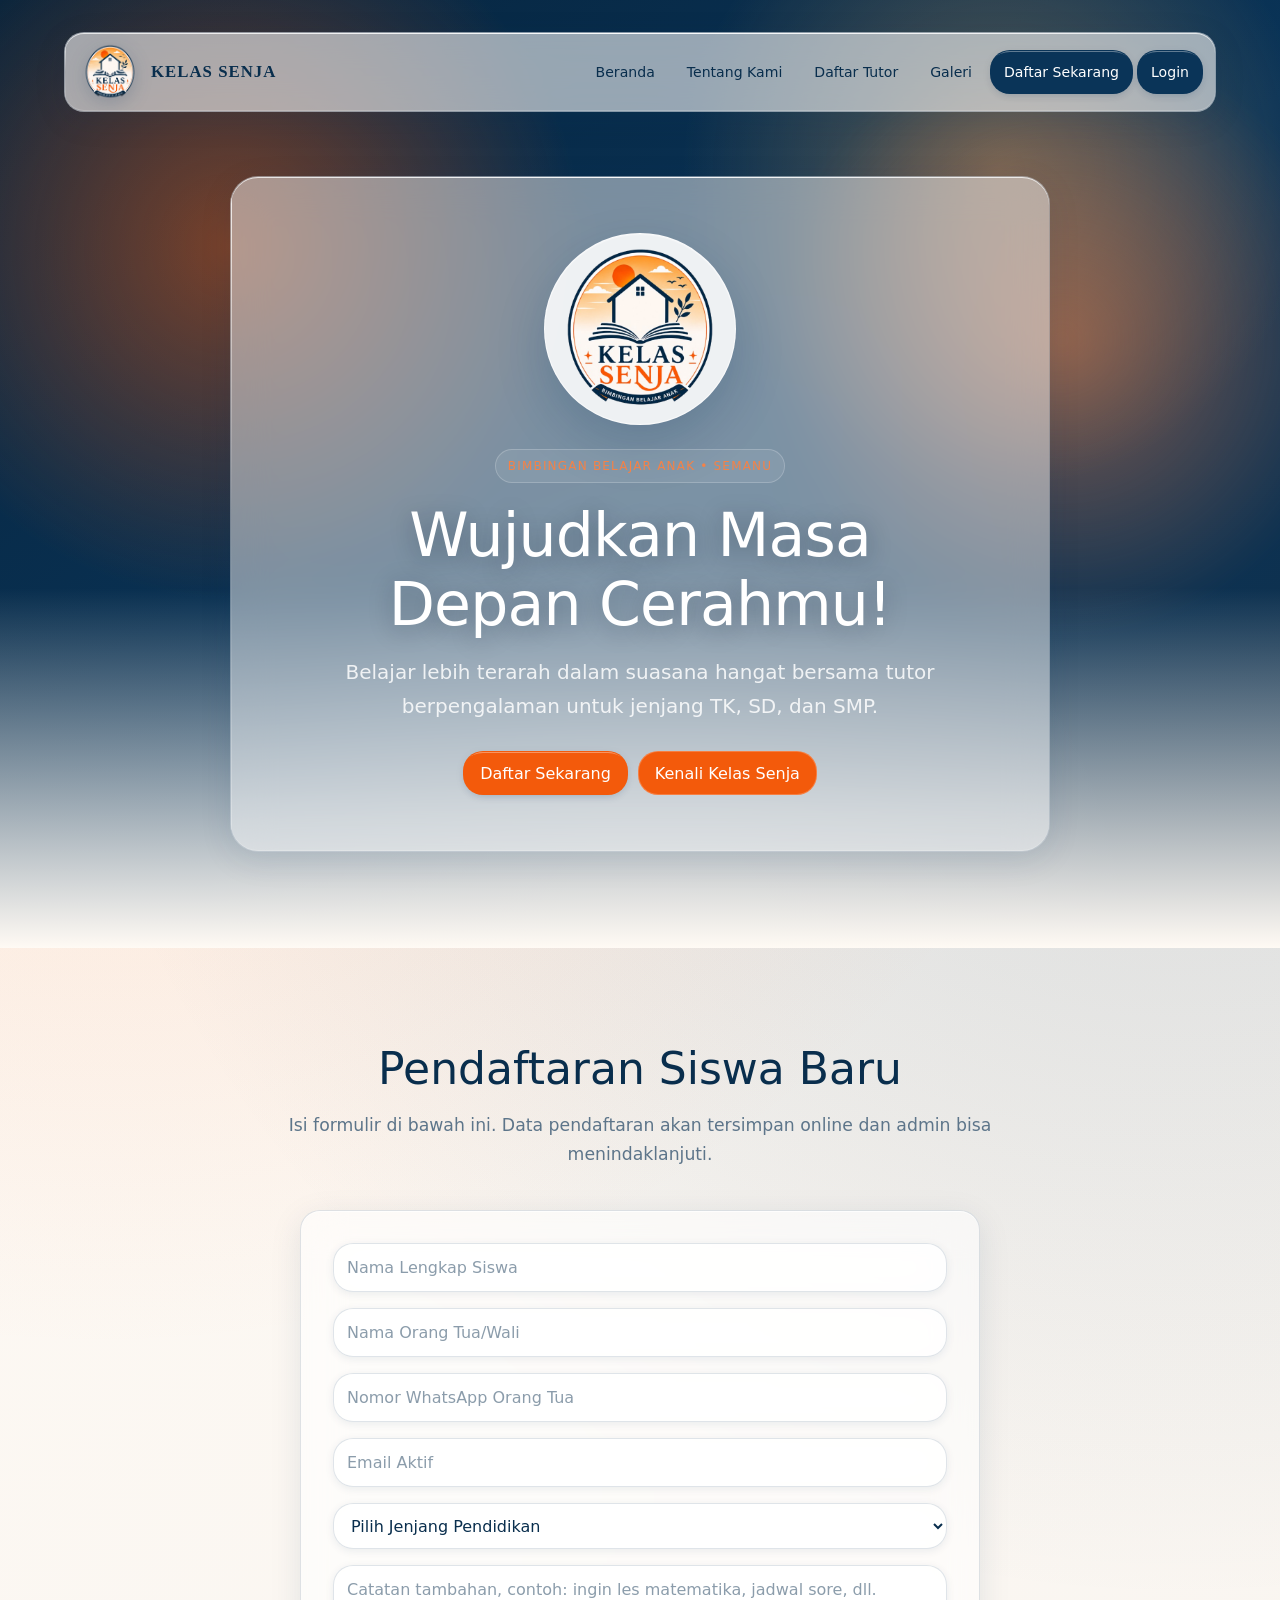
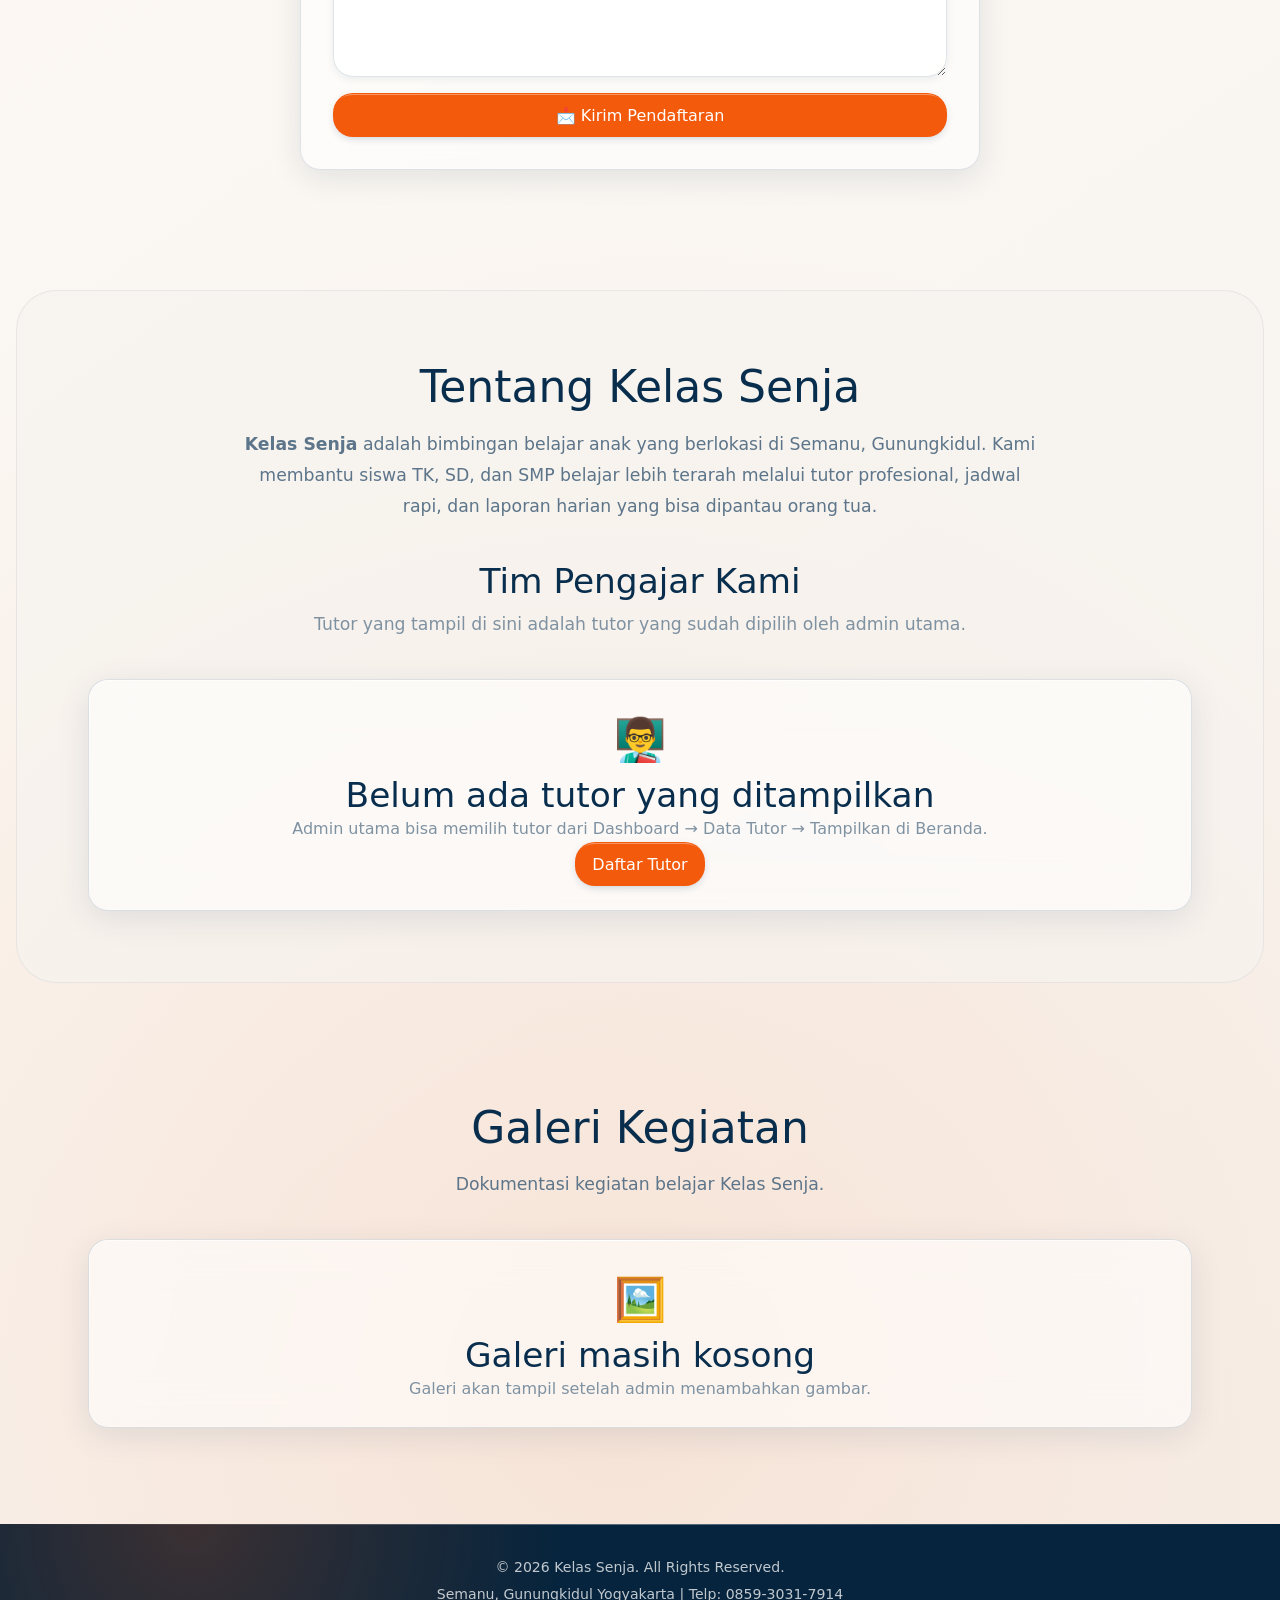
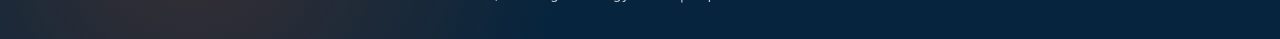
<file: index.html>
<!DOCTYPE html>
<html lang="id">
<head>
    <meta charset="UTF-8">
    <meta name="viewport" content="width=device-width, initial-scale=1.0">
    <meta name="theme-color" content="#0A3458">
    <title>Kelas Senja - Bimbingan Belajar Anak</title>
    <link rel="icon" type="image/png" href="logo-kelas-senja.png">
    <link rel="stylesheet" href="style.css">
</head>
<body>

    <nav>
        <a class="logo" href="index.html#home" aria-label="Kelas Senja"><img src="logo-kelas-senja.png" alt="Logo Kelas Senja"><span>Kelas Senja</span></a>
        <ul class="nav-links">
            <li><a href="#home">Beranda</a></li>
            <li><a href="#tentang">Tentang Kami</a></li>
            <li><a href="pendaftaran_tutor.html">Daftar Tutor</a></li>
            <li><a href="#galeri">Galeri</a></li>
            <li><a href="#contact" class="btn-daftar">Daftar Sekarang</a></li>
            <li><a href="login.html" data-auth-link>Login</a></li>
        </ul>
    </nav>

    <header id="home" class="hero">
        <div class="hero-content">
            <img class="hero-logo" src="logo-kelas-senja.png" alt="Logo Kelas Senja">
            <span class="hero-kicker">Bimbingan Belajar Anak • Semanu</span>
            <h1>Wujudkan Masa Depan Cerahmu!</h1>
            <p>Belajar lebih terarah dalam suasana hangat bersama tutor berpengalaman untuk jenjang TK, SD, dan SMP.</p>
            <div class="hero-actions">
                <a href="#contact" class="cta-button">Daftar Sekarang</a>
                <a href="#tentang" class="cta-button hero-secondary">Kenali Kelas Senja</a>
            </div>
        </div>
    </header>

    <section id="contact" class="contact-section">
        <div class="container">
            <h2>Pendaftaran Siswa Baru</h2>
            <p>Isi formulir di bawah ini. Data pendaftaran akan tersimpan online dan admin bisa menindaklanjuti.</p>

            <form class="form-daftar" id="formDaftarSiswaUmum">
                <input type="text" id="publicNamaSiswa" placeholder="Nama Lengkap Siswa" required>
                <input type="text" id="publicNamaOrtu" placeholder="Nama Orang Tua/Wali" required>
                <input type="text" id="publicWaOrtu" placeholder="Nomor WhatsApp Orang Tua" required>
                <input type="email" id="publicEmail" placeholder="Email Aktif">
                <select id="publicJenjang" required>
                    <option value="">Pilih Jenjang Pendidikan</option>
                    <option value="TK">TK</option>
                    <option value="SD">SD</option>
                    <option value="SMP">SMP</option>
                </select>
                <textarea id="publicCatatan" placeholder="Catatan tambahan, contoh: ingin les matematika, jadwal sore, dll."></textarea>

                <button type="submit" class="cta-button">📩 Kirim Pendaftaran</button>
            </form>

            <div id="publicDaftarResult" class="pa-public-result" style="display:none;"></div>
        </div>
    </section>

    <section id="tentang" class="contact-section">
        <div class="container">
            <h2>Tentang Kelas Senja</h2>
            <div class="section-copy">
                <p>
                    <strong>Kelas Senja</strong> adalah bimbingan belajar anak yang berlokasi di Semanu, Gunungkidul.
                    Kami membantu siswa TK, SD, dan SMP belajar lebih terarah melalui tutor profesional,
                    jadwal rapi, dan laporan harian yang bisa dipantau orang tua.
                </p>
            </div>

            <h3 class="section-subtitle">Tim Pengajar Kami</h3>
            <p class="section-supporting">Tutor yang tampil di sini adalah tutor yang sudah dipilih oleh admin utama.</p>
            <div id="publicTutorList" class="pa-public-tutor-grid"></div>
        </div>
    </section>

    <section id="galeri" class="contact-section">
        <div class="container">
            <h2>Galeri Kegiatan</h2>
            <p>Dokumentasi kegiatan belajar Kelas Senja.</p>

            <div id="galleryControl" class="pa-gallery-control" style="display:none;">
                <input type="file" id="galleryInput" accept="image/*" hidden>
                <button type="button" class="cta-button" id="btnTambahGaleri">➕ Tambah Gambar</button>
                <p class="control-note">Tombol ini hanya muncul setelah login sebagai admin utama.</p>
            </div>

            <div id="galleryGrid" class="pa-gallery-grid"></div>
        </div>
    </section>

    <footer>
        <p>&copy; 2026 Kelas Senja. All Rights Reserved.</p>
        <p>Semanu, Gunungkidul Yogyakarta | Telp: 0859-3031-7914</p>
    </footer>

    <script src="auth.js"></script>
    <script src="cloud.js"></script>
    <script src="theme.js"></script>
    <script>
        PACloud.boot({ publicOnly: true }).finally(function(){
            PACloud.loadScript('public.js').then(function(){
                return PACloud.loadScript('galeri.js');
            });
        });
    </script>
</body>
</html>
</file>
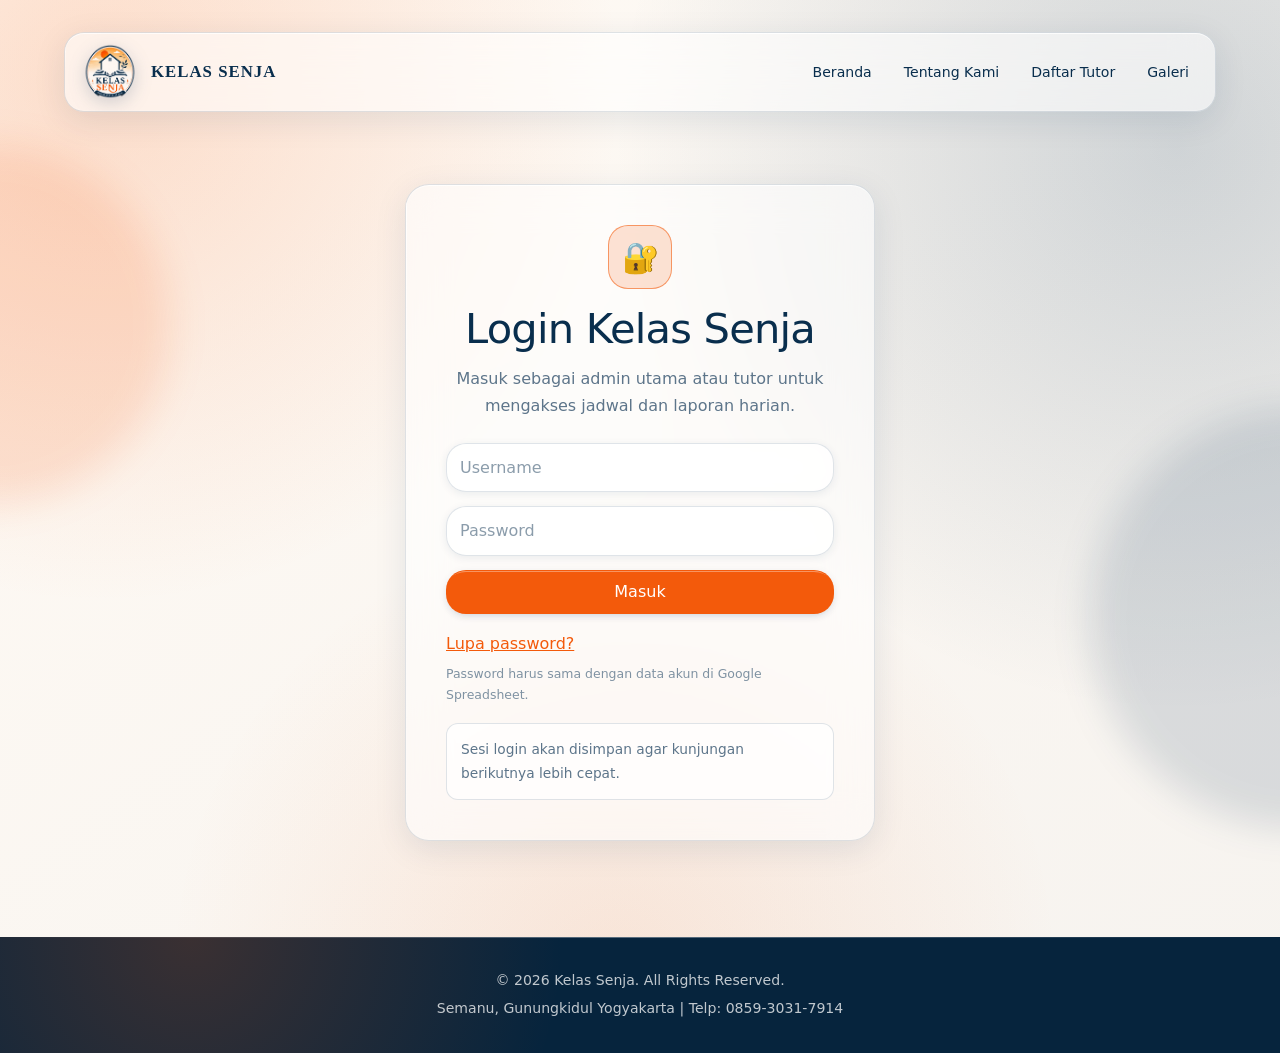
<file: login.html>
<!DOCTYPE html>
<html lang="id">
<head>
    <meta charset="UTF-8">
    <meta name="viewport" content="width=device-width, initial-scale=1.0">
    <meta name="theme-color" content="#0A3458">
    <title>Login - Kelas Senja</title>
    <link rel="icon" type="image/png" href="logo-kelas-senja.png">
    <link rel="stylesheet" href="style.css">
</head>
<body>
    <nav>
        <a class="logo" href="index.html#home" aria-label="Kelas Senja"><img src="logo-kelas-senja.png" alt="Logo Kelas Senja"><span>Kelas Senja</span></a>
        <ul class="nav-links">
            <li><a href="index.html#home">Beranda</a></li>
            <li><a href="index.html#tentang">Tentang Kami</a></li>
            <li><a href="pendaftaran_tutor.html">Daftar Tutor</a></li>
            <li><a href="index.html#galeri">Galeri</a></li>
        </ul>
    </nav>

    <section class="pa-login-page">
        <div class="pa-login-card">
            <div class="pa-login-icon">🔐</div>
            <h1>Login Kelas Senja</h1>
            <p>Masuk sebagai admin utama atau tutor untuk mengakses jadwal dan laporan harian.</p>

            <form id="loginForm" class="pa-login-form">
                <input type="text" id="loginUsername" placeholder="Username" autocomplete="username" required>
                <input type="password" id="loginPassword" placeholder="Password" autocomplete="current-password" required>
                <button type="submit" class="cta-button">Masuk</button>
            </form>

            <div class="pa-login-links">
                <a href="lupa-password.html">Lupa password?</a>
                <span>Password harus sama dengan data akun di Google Spreadsheet.</span>
            </div>

            <div id="loginStatus" class="pa-login-status"></div>
        </div>
    </section>

    <footer>
        <p>&copy; 2026 Kelas Senja. All Rights Reserved.</p>
        <p>Semanu, Gunungkidul Yogyakarta | Telp: 0859-3031-7914</p>
    </footer>

    <script src="auth.js"></script>
    <script src="cloud.js"></script>
    <script src="theme.js"></script>
    <script src="login.js"></script>
</body>
</html>
</file>
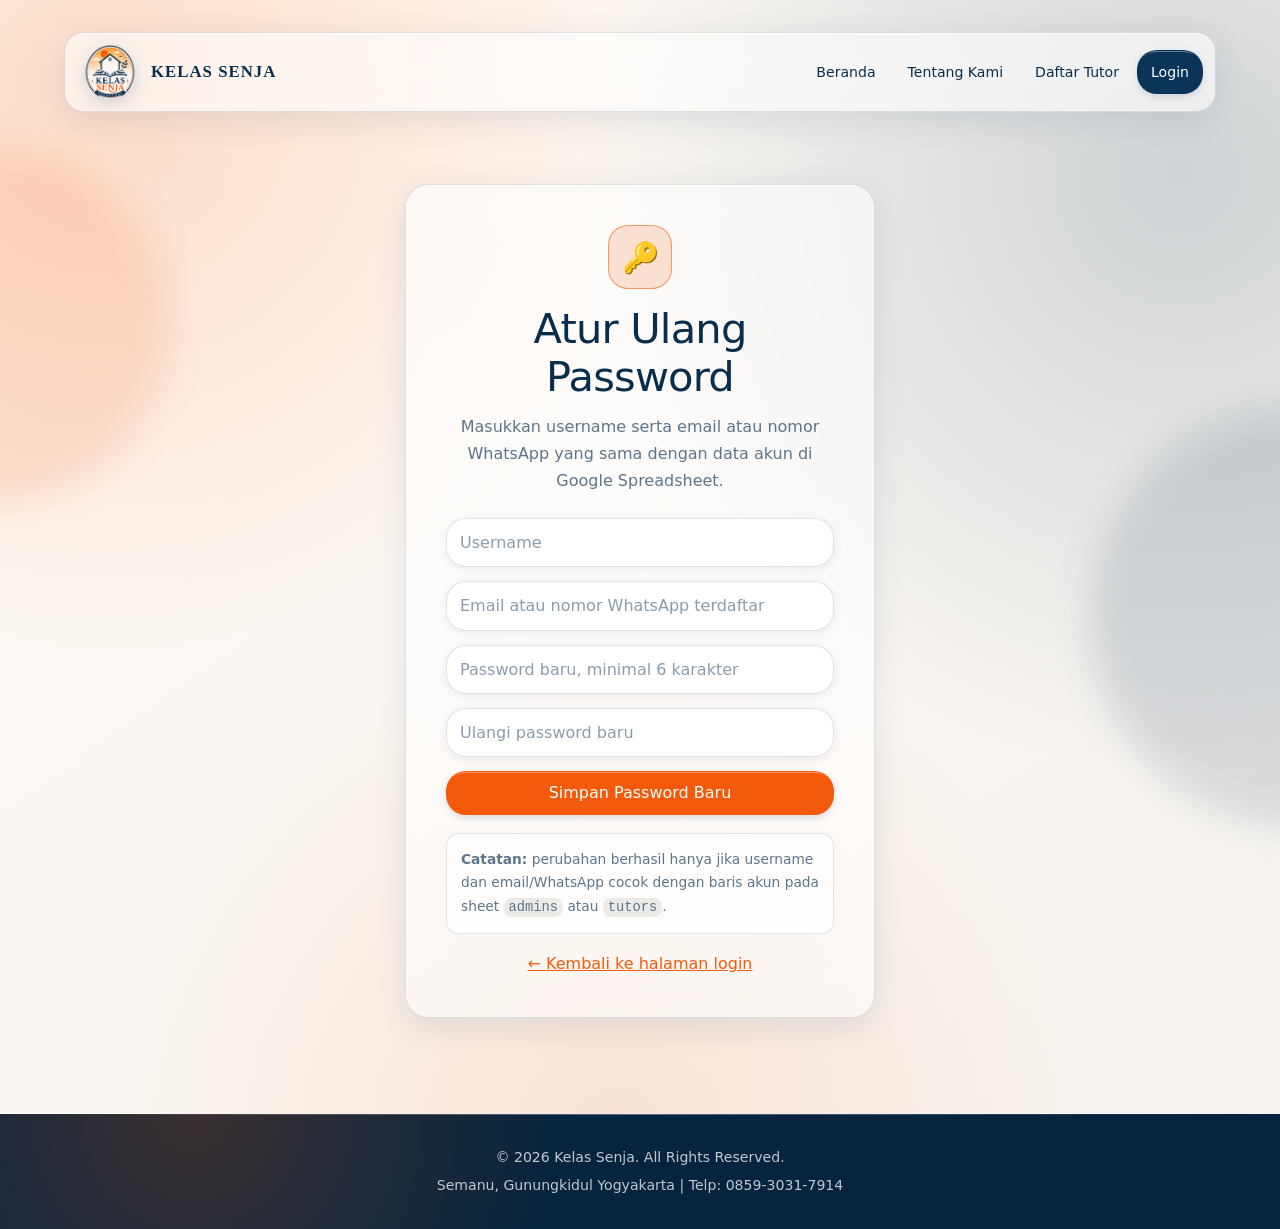
<file: lupa-password.html>
<!DOCTYPE html>
<html lang="id">
<head>
    <meta charset="UTF-8">
    <meta name="viewport" content="width=device-width, initial-scale=1.0">
    <meta name="theme-color" content="#0A3458">
    <title>Lupa Password - Kelas Senja</title>
    <link rel="icon" type="image/png" href="logo-kelas-senja.png">
    <link rel="stylesheet" href="style.css">
</head>
<body>
    <nav>
        <a class="logo" href="index.html#home" aria-label="Kelas Senja"><img src="logo-kelas-senja.png" alt="Logo Kelas Senja"><span>Kelas Senja</span></a>
        <ul class="nav-links">
            <li><a href="index.html#home">Beranda</a></li>
            <li><a href="index.html#tentang">Tentang Kami</a></li>
            <li><a href="pendaftaran_tutor.html">Daftar Tutor</a></li>
            <li><a href="login.html" class="btn-daftar">Login</a></li>
        </ul>
    </nav>

    <section class="pa-login-page">
        <div class="pa-login-card">
            <div class="pa-login-icon">🔑</div>
            <h1>Atur Ulang Password</h1>
            <p>Masukkan username serta email atau nomor WhatsApp yang sama dengan data akun di Google Spreadsheet.</p>

            <form id="forgotPasswordForm" class="pa-login-form">
                <input type="text" id="forgotUsername" placeholder="Username" autocomplete="username" required>
                <input type="text" id="forgotIdentity" placeholder="Email atau nomor WhatsApp terdaftar" autocomplete="email" required>
                <input type="password" id="forgotNewPassword" placeholder="Password baru, minimal 6 karakter" autocomplete="new-password" minlength="6" required>
                <input type="password" id="forgotConfirmPassword" placeholder="Ulangi password baru" autocomplete="new-password" minlength="6" required>
                <button type="submit" class="cta-button">Simpan Password Baru</button>
            </form>

            <div class="pa-login-help">
                <strong>Catatan:</strong> perubahan berhasil hanya jika username dan email/WhatsApp cocok dengan baris akun pada sheet <code>admins</code> atau <code>tutors</code>.
            </div>

            <div id="forgotStatus" class="pa-login-status" aria-live="polite"></div>
            <div class="pa-login-links pa-login-links-center">
                <a href="login.html">← Kembali ke halaman login</a>
            </div>
        </div>
    </section>

    <footer>
        <p>&copy; 2026 Kelas Senja. All Rights Reserved.</p>
        <p>Semanu, Gunungkidul Yogyakarta | Telp: 0859-3031-7914</p>
    </footer>

    <script src="auth.js"></script>
    <script src="cloud.js"></script>
    <script src="theme.js"></script>
    <script src="lupa-password.js"></script>
</body>
</html>
</file>
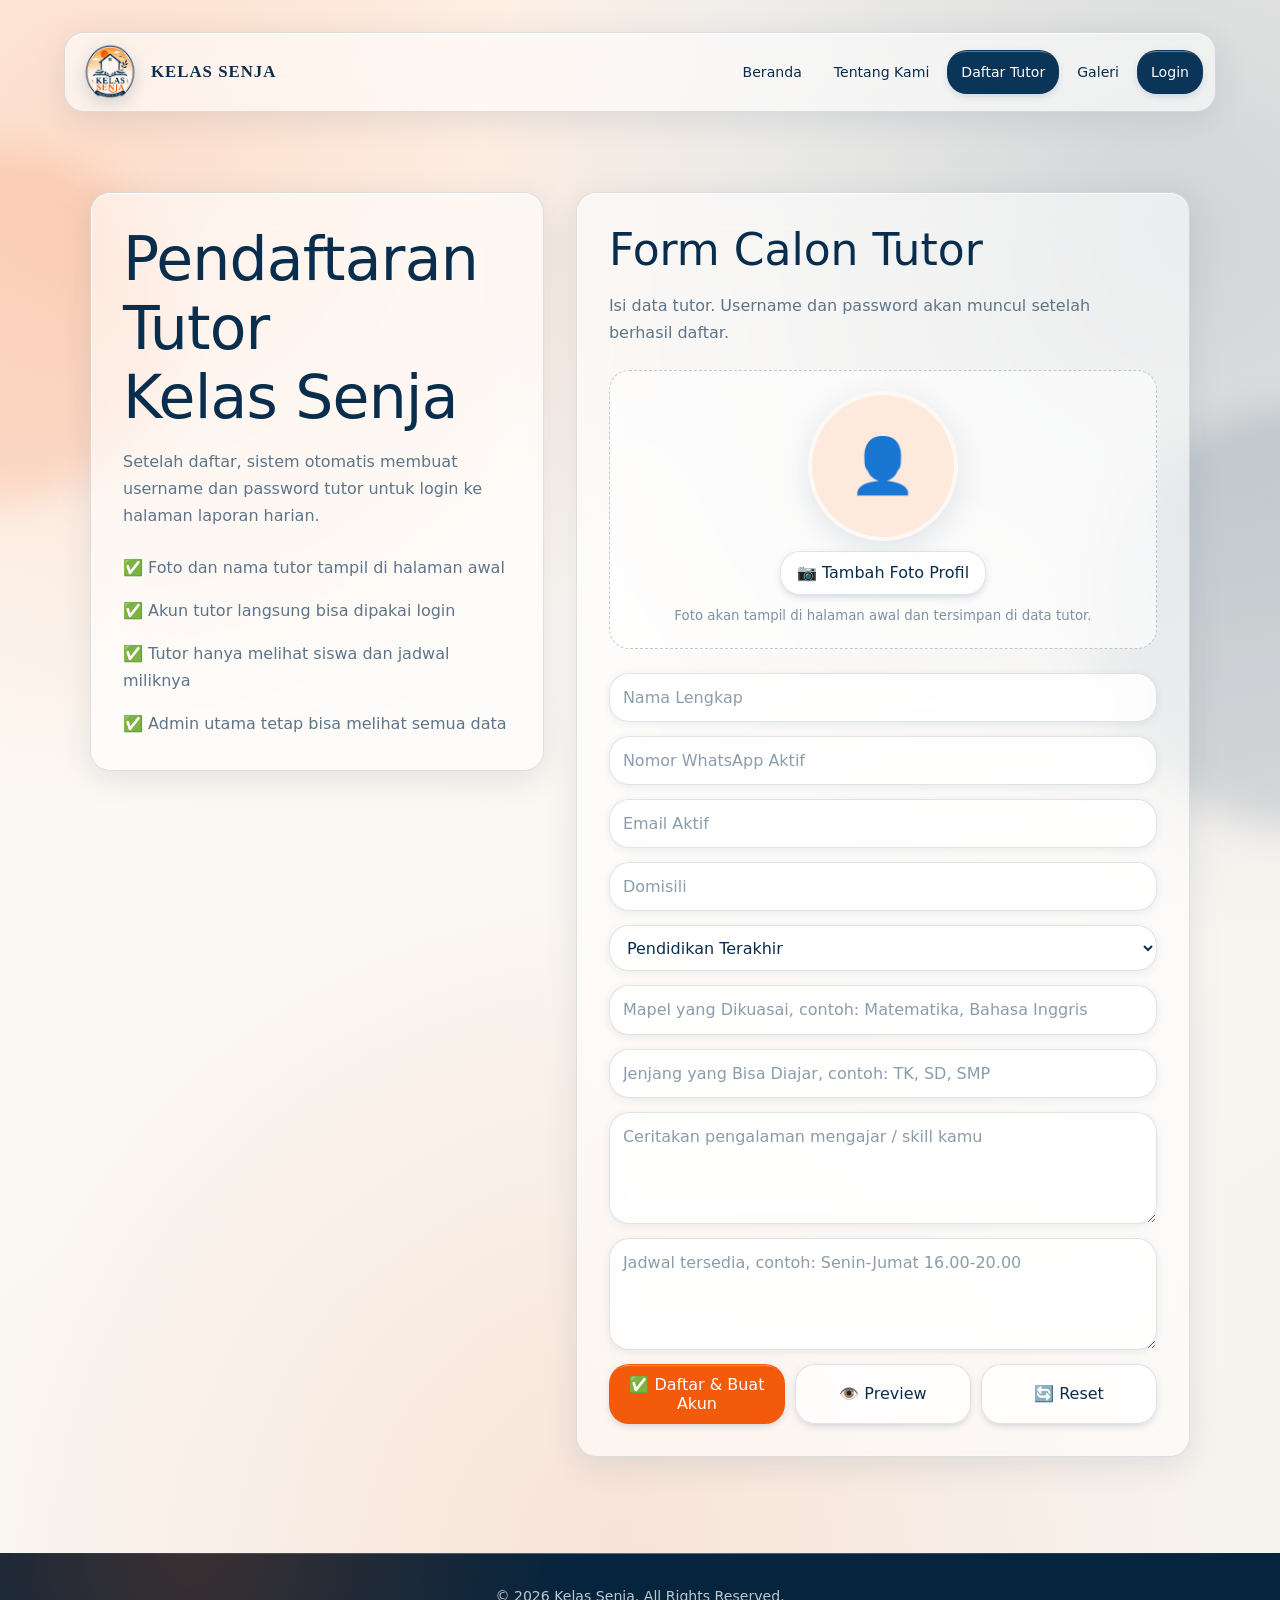
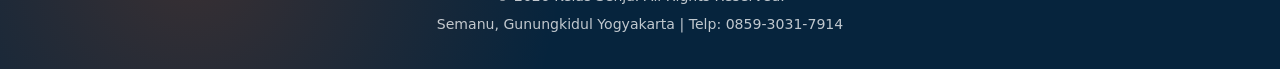
<file: pendaftaran_tutor.html>
<!DOCTYPE html>
<html lang="id">
<head>
    <meta charset="UTF-8">
    <meta name="viewport" content="width=device-width, initial-scale=1.0">
    <meta name="theme-color" content="#0A3458">
    <title>Pendaftaran Tutor - Kelas Senja</title>
    <link rel="icon" type="image/png" href="logo-kelas-senja.png">
    <link rel="stylesheet" href="style.css">
</head>
<body>
    <nav>
        <a class="logo" href="index.html#home" aria-label="Kelas Senja"><img src="logo-kelas-senja.png" alt="Logo Kelas Senja"><span>Kelas Senja</span></a>
        <ul class="nav-links">
            <li><a href="index.html#home">Beranda</a></li>
            <li><a href="index.html#tentang">Tentang Kami</a></li>
            <li><a href="pendaftaran_tutor.html" class="btn-daftar">Daftar Tutor</a></li>
            <li><a href="index.html#galeri">Galeri</a></li>
            <li><a href="login.html" data-auth-link>Login</a></li>
        </ul>
    </nav>

    <section class="tutor-page">
        <div class="tutor-wrap">
            <div class="tutor-info">
                <h1>Pendaftaran Tutor Kelas Senja</h1>
                <p>Setelah daftar, sistem otomatis membuat username dan password tutor untuk login ke halaman laporan harian.</p>
                <ul>
                    <li>✅ Foto dan nama tutor tampil di halaman awal</li>
                    <li>✅ Akun tutor langsung bisa dipakai login</li>
                    <li>✅ Tutor hanya melihat siswa dan jadwal miliknya</li>
                    <li>✅ Admin utama tetap bisa melihat semua data</li>
                </ul>
            </div>

            <div>
                <div class="tutor-form-card">
                    <h2>Form Calon Tutor</h2>
                    <p class="form-intro">Isi data tutor. Username dan password akan muncul setelah berhasil daftar.</p>

                    <div class="tutor-photo-box">
                        <input type="file" id="tutorFoto" accept="image/*" hidden>
                        <div class="tutor-photo-preview" id="tutorFotoPreview"><span>👤</span></div>
                        <button type="button" class="tutor-photo-btn" id="btnPilihFoto">📷 Tambah Foto Profil</button>
                        <small>Foto akan tampil di halaman awal dan tersimpan di data tutor.</small>
                    </div>

                    <form id="formTutor" class="tutor-form">
                        <input type="text" id="tutorNama" placeholder="Nama Lengkap" required>
                        <input type="text" id="tutorWA" placeholder="Nomor WhatsApp Aktif" required>
                        <input type="email" id="tutorEmail" placeholder="Email Aktif" required>
                        <input type="text" id="tutorDomisili" placeholder="Domisili" required>
                        <select id="tutorPendidikan" required>
                            <option value="">Pendidikan Terakhir</option>
                            <option>SMA/SMK</option>
                            <option>D3</option>
                            <option>S1</option>
                            <option>S2</option>
                            <option>Lainnya</option>
                        </select>
                        <input type="text" id="tutorMapel" placeholder="Mapel yang Dikuasai, contoh: Matematika, Bahasa Inggris" required>
                        <input type="text" id="tutorJenjang" placeholder="Jenjang yang Bisa Diajar, contoh: TK, SD, SMP" required>
                        <textarea id="tutorPengalaman" placeholder="Ceritakan pengalaman mengajar / skill kamu" required></textarea>
                        <textarea id="tutorJadwal" placeholder="Jadwal tersedia, contoh: Senin-Jumat 16.00-20.00" required></textarea>

                        <div class="tutor-buttons">
                            <button type="submit" class="cta-button">✅ Daftar & Buat Akun</button>
                            <button type="button" class="tutor-secondary-btn" id="btnPreviewTutor">👁️ Preview</button>
                            <button type="button" class="tutor-secondary-btn" id="btnResetTutor">🔄 Reset</button>
                        </div>
                    </form>
                </div>

                <div class="tutor-preview" id="tutorPreview"></div>
                <div class="pa-credential-card" id="credentialCard" style="display:none;"></div>
            </div>
        </div>
    </section>

    <footer>
        <p>&copy; 2026 Kelas Senja. All Rights Reserved.</p>
        <p>Semanu, Gunungkidul Yogyakarta | Telp: 0859-3031-7914</p>
    </footer>

    <script src="auth.js"></script>
    <script src="cloud.js"></script>
    <script src="theme.js"></script>
    <script>
        PACloud.boot({ publicOnly: true }).finally(function(){
            PACloud.loadScript('pendaftaran_tutor.js');
        });
    </script>
</body>
</html>
</file>
<file: style.css>
/* =========================================================
   KELAS SENJA — GLASSMORPHISM DESIGN SYSTEM
   Palet diturunkan dari logo: biru malam, jingga senja,
   krem hangat, dan putih lembut.
========================================================= */

:root {
    color-scheme: light dark;

    /* Brand — diambil dari identitas visual logo Kelas Senja */
    --brand-primary: #0a3458;
    --brand-primary-strong: #06243d;
    --brand-primary-soft: #dceaf4;
    --brand-accent: #f35a0b;
    --brand-accent-strong: #d94800;
    --brand-accent-soft: #ffe0c7;
    --brand-sun: #ffb45a;
    --brand-cream: #fff0db;

    /* Background */
    --neutral-primary: #fffaf4;
    --neutral-secondary: #f4f7fa;
    --neutral-tertiary: #e8edf2;
    --neutral-strong: #d6dee6;

    /* Text */
    --heading: #092f50;
    --body: #526273;
    --body-subtle: #6d7b89;
    --white: #ffffff;
    --black: #07111c;
    --fg-disabled: #98a5b2;

    /* Status */
    --success: #18794e;
    --success-soft: #e6f6ee;
    --danger: #c23838;
    --danger-soft: #fdeaea;
    --warning: #b65b13;
    --warning-soft: #fff0df;

    /* Borders */
    --border-default: rgba(9, 47, 80, 0.13);
    --border-default-strong: rgba(9, 47, 80, 0.25);
    --border-brand: rgba(243, 90, 11, 0.56);
    --border-success: rgba(24, 121, 78, 0.35);
    --border-danger: rgba(194, 56, 56, 0.35);

    /* Glass */
    --glass-bg: rgba(255, 255, 255, 0.58);
    --glass-bg-strong: rgba(255, 255, 255, 0.78);
    --glass-bg-hover: rgba(255, 255, 255, 0.72);
    --glass-border: rgba(9, 47, 80, 0.13);
    --glass-border-subtle: rgba(9, 47, 80, 0.07);
    --glass-blur: blur(20px);
    --glass-shadow: 0 8px 32px rgba(8, 47, 85, 0.09), inset 0 1px 0 rgba(255, 255, 255, 0.72), inset 0 -1px 0 rgba(255, 255, 255, 0.18);
    --glass-edge-top: linear-gradient(90deg, transparent, rgba(255, 255, 255, 0.88), transparent);
    --glass-edge-left: linear-gradient(180deg, rgba(255, 255, 255, 0.86), transparent, rgba(255, 255, 255, 0.28));

    /* Shadows */
    --shadow-2xs: 0 1px 2px rgba(8, 47, 85, 0.05);
    --shadow-xs: 0 2px 8px rgba(8, 47, 85, 0.08);
    --shadow-sm: 0 4px 16px rgba(8, 47, 85, 0.1), inset 0 1px 0 rgba(255, 255, 255, 0.22);
    --shadow-md: 0 8px 32px rgba(8, 47, 85, 0.12), inset 0 1px 0 rgba(255, 255, 255, 0.24);
    --shadow-lg: 0 12px 40px rgba(8, 47, 85, 0.15), inset 0 1px 0 rgba(255, 255, 255, 0.28);
    --shadow-xl: 0 20px 50px rgba(8, 47, 85, 0.18), inset 0 1px 0 rgba(255, 255, 255, 0.32);

    /* Button glint */
    --color-1-400: rgba(255, 255, 255, 0.35);
    --color-1-700: rgba(8, 47, 85, 0.2);

    /* Radius */
    --radius-base: 20px;
    --radius-default: 12px;
    --radius-sm: 8px;
    --radius-full: 9999px;

    /* Legacy aliases used by scripts and existing markup */
    --pa-primary: var(--brand-primary);
    --pa-accent: var(--brand-accent);
    --pa-accent-dark: var(--brand-accent-strong);
    --pa-button: var(--brand-accent);
    --pa-bg: var(--neutral-primary);
    --pa-soft: var(--brand-cream);
    --pa-text: var(--heading);
    --pa-footer: var(--brand-primary-strong);
    --pa-nav: var(--glass-bg);
    --pa-nav-bg: var(--glass-bg);
    --pa-card: var(--glass-bg);
    --pa-card-bg: var(--glass-bg);
}

@media (prefers-color-scheme: dark) {
    :root {
        --neutral-primary: #06111d;
        --neutral-secondary: #0a1928;
        --neutral-tertiary: #11263a;
        --neutral-strong: #18334c;

        --heading: #f7f2eb;
        --body: #b7c3ce;
        --body-subtle: #95a5b5;
        --fg-disabled: #647687;

        --brand-primary: #8fc3e8;
        --brand-primary-strong: #c7e6fb;
        --brand-primary-soft: #102e45;
        --brand-accent: #ff7a32;
        --brand-accent-strong: #ff985f;
        --brand-accent-soft: #44200f;
        --brand-cream: #271b12;

        --success: #42c98b;
        --success-soft: #0c2f25;
        --danger: #ff7373;
        --danger-soft: #3f1619;
        --warning: #ffc06f;
        --warning-soft: #3e2612;

        --border-default: rgba(255, 255, 255, 0.12);
        --border-default-strong: rgba(255, 255, 255, 0.22);
        --border-brand: rgba(255, 122, 50, 0.58);
        --border-success: rgba(66, 201, 139, 0.4);
        --border-danger: rgba(255, 115, 115, 0.42);

        --glass-bg: rgba(255, 255, 255, 0.075);
        --glass-bg-strong: rgba(255, 255, 255, 0.12);
        --glass-bg-hover: rgba(255, 255, 255, 0.13);
        --glass-border: rgba(255, 255, 255, 0.12);
        --glass-border-subtle: rgba(255, 255, 255, 0.065);
        --glass-shadow: 0 8px 32px rgba(0, 0, 0, 0.24), inset 0 1px 0 rgba(255, 255, 255, 0.18), inset 0 -1px 0 rgba(255, 255, 255, 0.055);
        --glass-edge-top: linear-gradient(90deg, transparent, rgba(255, 255, 255, 0.22), transparent);
        --glass-edge-left: linear-gradient(180deg, rgba(255, 255, 255, 0.2), transparent, rgba(255, 255, 255, 0.05));

        --color-1-400: rgba(255, 255, 255, 0.16);
        --color-1-700: rgba(0, 0, 0, 0.28);

        --pa-footer: #030b13;
    }
}

/* =========================================================
   Foundation
========================================================= */

*, *::before, *::after {
    box-sizing: border-box;
}

html {
    scroll-behavior: smooth;
    scroll-padding-top: 104px;
}

body {
    margin: 0;
    min-height: 100vh;
    overflow-x: hidden;
    color: var(--body);
    background:
        radial-gradient(circle at 8% 8%, color-mix(in srgb, var(--brand-sun) 24%, transparent) 0, transparent 34%),
        radial-gradient(circle at 92% 14%, color-mix(in srgb, var(--brand-primary) 18%, transparent) 0, transparent 38%),
        radial-gradient(circle at 48% 92%, color-mix(in srgb, var(--brand-accent) 11%, transparent) 0, transparent 38%),
        linear-gradient(145deg, var(--neutral-primary), var(--neutral-secondary));
    font-family: "Google Sans", "Google Sans Text", "Product Sans", Inter, ui-sans-serif, system-ui, -apple-system, BlinkMacSystemFont, "Segoe UI", sans-serif;
    font-size: 16px;
    line-height: 1.7;
    -webkit-font-smoothing: antialiased;
    text-rendering: optimizeLegibility;
}

body::before,
body::after {
    content: "";
    position: fixed;
    z-index: -1;
    border-radius: var(--radius-full);
    filter: blur(18px);
    pointer-events: none;
}

body::before {
    width: 360px;
    height: 360px;
    top: 16vh;
    left: -190px;
    background: color-mix(in srgb, var(--brand-accent) 13%, transparent);
}

body::after {
    width: 420px;
    height: 420px;
    right: -230px;
    bottom: 8vh;
    background: color-mix(in srgb, var(--brand-primary) 13%, transparent);
}

img { max-width: 100%; }
button, input, select, textarea { font: inherit; }
button, a { -webkit-tap-highlight-color: transparent; }

h1, h2, h3, h4, h5, h6 {
    margin: 0;
    color: var(--heading);
    font-weight: 500;
    line-height: 1.15;
    text-wrap: balance;
}

h1 { font-size: clamp(2rem, 5vw, 3.75rem); letter-spacing: -0.8px; }
h2 { font-size: clamp(1.75rem, 4vw, 2.75rem); }
h3 { font-size: clamp(1.35rem, 3vw, 2.15rem); }
h4 { font-size: 1.25rem; }

p { margin: 0; }
a { color: var(--brand-accent); }
a:hover { text-decoration: none; }

::selection {
    color: var(--white);
    background: var(--brand-accent);
}

:focus-visible {
    outline: 3px solid color-mix(in srgb, var(--brand-accent) 42%, transparent);
    outline-offset: 3px;
}

/* Shared glass shell + edge highlights */
:is(nav, .hero-content, .pa-card, .card, .pa-login-card, .tutor-info, .tutor-form-card,
.tutor-preview, .pa-public-tutor-card, .pa-gallery-item, .pa-empty-card, .pa-credential-card,
.pa-stat-card, .pa-theme-panel, .gallery-card, .home-tutor-card, .home-tutor-empty,
.pa-report-preview, .pa-table-wrap) {
    position: relative;
    overflow: hidden;
    border: 1px solid var(--glass-border);
    background: var(--glass-bg);
    -webkit-backdrop-filter: blur(20px) !important;
    backdrop-filter: blur(20px) !important;
    box-shadow: var(--glass-shadow);
}

:is(nav, .hero-content, .pa-card, .card, .pa-login-card, .tutor-info, .tutor-form-card,
.tutor-preview, .pa-public-tutor-card, .pa-gallery-item, .pa-empty-card, .pa-credential-card,
.pa-stat-card, .pa-theme-panel, .gallery-card, .home-tutor-card, .home-tutor-empty,
.pa-report-preview, .pa-table-wrap)::before {
    content: "";
    position: absolute;
    z-index: 2;
    top: 0;
    right: 0;
    left: 0;
    height: 1px;
    background: var(--glass-edge-top);
    pointer-events: none;
}

:is(nav, .hero-content, .pa-card, .card, .pa-login-card, .tutor-info, .tutor-form-card,
.tutor-preview, .pa-public-tutor-card, .pa-gallery-item, .pa-empty-card, .pa-credential-card,
.pa-stat-card, .pa-theme-panel, .gallery-card, .home-tutor-card, .home-tutor-empty,
.pa-report-preview, .pa-table-wrap)::after {
    content: "";
    position: absolute;
    z-index: 2;
    top: 0;
    bottom: 0;
    left: 0;
    width: 1px;
    background: var(--glass-edge-left);
    pointer-events: none;
}

/* =========================================================
   Navigation
========================================================= */

nav {
    position: sticky;
    z-index: 1000;
    top: 16px;
    display: flex;
    width: min(1152px, calc(100% - 32px));
    min-height: 80px;
    margin: 16px auto 0;
    padding: 8px 12px 8px 16px;
    align-items: center;
    justify-content: space-between;
    gap: 24px;
    border-radius: var(--radius-base);
}

.logo {
    display: inline-flex;
    flex-shrink: 0;
    align-items: center;
    gap: 12px;
    color: var(--heading);
    font-family: Georgia, "Times New Roman", serif;
    font-size: 1.05rem;
    font-weight: 700;
    letter-spacing: 0.06em;
    text-decoration: none;
    text-transform: uppercase;
}

.logo img {
    width: 58px;
    height: 58px;
    object-fit: contain;
    filter: drop-shadow(0 5px 9px rgba(8, 47, 85, 0.18));
}

.logo span { white-space: nowrap; }

.nav-links {
    display: flex;
    margin: 0;
    padding: 0;
    align-items: center;
    gap: 4px;
    list-style: none;
}

.nav-links a,
.nav-links button:not(.pa-logout-btn) {
    display: inline-flex;
    min-height: 44px;
    padding: 10px 13px;
    align-items: center;
    justify-content: center;
    border: 1px solid transparent;
    border-radius: var(--radius-base);
    color: var(--heading);
    background: transparent;
    font-size: 0.88rem;
    font-weight: 500;
    line-height: 1;
    text-decoration: none;
    transition: background-color 200ms ease, color 200ms ease, border-color 200ms ease, transform 200ms ease;
}

.nav-links a:hover,
.nav-links a:focus-visible {
    border-color: var(--glass-border-subtle);
    background: var(--glass-bg-hover);
}

.btn-daftar,
.nav-links .btn-daftar {
    border-color: transparent !important;
    color: var(--white) !important;
    background: var(--brand-primary) !important;
    box-shadow: var(--shadow-xs), inset var(--color-1-400) 0 6px 0 -5px, var(--color-1-700) 0 4px 10px -5px;
}

.btn-daftar:hover { background: var(--brand-primary-strong) !important; }

.nav-toggle {
    display: none;
    width: 44px;
    height: 44px;
    flex: 0 0 44px;
    padding: 0;
    align-items: center;
    justify-content: center;
    border: 1px solid var(--glass-border);
    border-radius: var(--radius-base);
    color: var(--heading);
    background: var(--glass-bg);
    box-shadow: var(--shadow-xs);
    cursor: pointer;
}

.nav-toggle span,
.nav-toggle span::before,
.nav-toggle span::after {
    display: block;
    width: 18px;
    height: 2px;
    border-radius: var(--radius-full);
    background: currentColor;
    transition: transform 200ms ease, opacity 200ms ease;
}

.nav-toggle span { position: relative; }
.nav-toggle span::before,
.nav-toggle span::after { content: ""; position: absolute; left: 0; }
.nav-toggle span::before { top: -6px; }
.nav-toggle span::after { top: 6px; }
nav.is-open .nav-toggle span { background: transparent; }
nav.is-open .nav-toggle span::before { top: 0; transform: rotate(45deg); }
nav.is-open .nav-toggle span::after { top: 0; transform: rotate(-45deg); }

.pa-user-pill {
    display: inline-flex;
    min-height: 36px;
    padding: 7px 11px;
    align-items: center;
    border: 1px solid var(--glass-border);
    border-radius: var(--radius-full);
    color: var(--heading);
    background: var(--glass-bg-hover);
    font-size: 0.76rem;
    font-weight: 500;
}

.pa-logout-btn {
    min-height: 38px;
    padding: 8px 12px;
    border: 1px solid var(--border-danger);
    border-radius: var(--radius-base);
    color: var(--danger);
    background: var(--danger-soft);
    font-weight: 500;
    cursor: pointer;
}

.pa-logout-btn:hover { filter: brightness(0.96); }

/* =========================================================
   Buttons
========================================================= */

.cta-button,
.pa-btn,
.pa-small-btn,
.pa-mini,
.tutor-photo-btn,
.tutor-secondary-btn,
.gallery-clear-btn,
.theme-floating-btn,
.pa-theme-floating-btn,
button[type="submit"] {
    box-sizing: border-box;
    display: inline-flex;
    min-height: 44px;
    padding: 10px 16px;
    align-items: center;
    justify-content: center;
    gap: 8px;
    border: 1px solid transparent;
    border-radius: var(--radius-base);
    font-weight: 500;
    line-height: 1.2;
    text-decoration: none;
    cursor: pointer;
    transition: transform 180ms ease, background-color 180ms ease, border-color 180ms ease, color 180ms ease, filter 180ms ease;
}

.cta-button,
.pa-btn-primary,
button[type="submit"] {
    color: var(--white) !important;
    background: var(--brand-accent) !important;
    box-shadow: var(--shadow-xs), inset var(--color-1-400) 0 6px 0 -5px, var(--color-1-700) 0 4px 10px -5px;
}

.cta-button:hover,
.pa-btn-primary:hover,
button[type="submit"]:hover {
    background: var(--brand-accent-strong) !important;
    transform: translateY(-2px);
}

.pa-btn-soft,
.pa-small-btn,
.pa-mini,
.tutor-photo-btn,
.tutor-secondary-btn,
.gallery-clear-btn {
    border-color: var(--glass-border);
    color: var(--heading);
    background: var(--glass-bg-strong);
    box-shadow: var(--shadow-xs), inset var(--color-1-400) 0 6px 0 -5px, var(--color-1-700) 0 4px 10px -5px;
}

.pa-btn-soft:hover,
.pa-small-btn:hover,
.pa-mini:hover,
.tutor-photo-btn:hover,
.tutor-secondary-btn:hover,
.gallery-clear-btn:hover {
    color: var(--brand-primary-strong);
    background: var(--glass-bg-hover);
    transform: translateY(-2px);
}

.pa-btn-danger,
.pa-mini.danger {
    border-color: var(--border-danger);
    color: var(--danger);
    background: var(--danger-soft);
}

.pa-btn-wa { color: var(--white); background: var(--success); }
.pa-btn-excel { color: var(--white); background: var(--success); }
.pa-btn:disabled, button:disabled {
    color: var(--fg-disabled) !important;
    background: var(--neutral-tertiary) !important;
    box-shadow: none !important;
    cursor: not-allowed;
    transform: none !important;
}

/* =========================================================
   Hero
========================================================= */

.hero {
    position: relative;
    display: grid;
    min-height: clamp(640px, 84vh, 820px);
    margin-top: -96px;
    padding: 176px 24px 96px;
    place-items: center;
    isolation: isolate;
    overflow: hidden;
    color: var(--heading);
    background:
        radial-gradient(circle at 18% 26%, rgba(243, 90, 11, 0.48), transparent 28%),
        radial-gradient(circle at 78% 18%, rgba(255, 180, 90, 0.34), transparent 25%),
        radial-gradient(circle at 52% 100%, rgba(255, 255, 255, 0.13), transparent 40%),
        linear-gradient(145deg, #06243d, #0a3458 54%, #102f4a);
}

.hero::before {
    content: "";
    position: absolute;
    z-index: -1;
    width: min(640px, 82vw);
    aspect-ratio: 1;
    top: 2%;
    right: -8%;
    border-radius: var(--radius-full);
    background: radial-gradient(circle, color-mix(in srgb, var(--brand-sun) 56%, transparent), transparent 66%);
    filter: blur(10px);
    opacity: 0.9;
}

.hero::after {
    content: "";
    position: absolute;
    z-index: -1;
    inset: auto 0 0;
    height: 38%;
    background: linear-gradient(transparent, var(--neutral-primary));
    pointer-events: none;
}

.hero-content {
    z-index: 1;
    width: min(820px, 100%);
    padding: clamp(28px, 6vw, 56px);
    border-radius: calc(var(--radius-base) + 8px);
    text-align: center;
    background: color-mix(in srgb, var(--glass-bg) 80%, transparent);
    animation: hero-rise 700ms cubic-bezier(.2,.8,.2,1) both;
}

@keyframes hero-rise {
    from { opacity: 0; transform: translateY(28px) scale(0.985); }
    to { opacity: 1; transform: translateY(0) scale(1); }
}

.hero-logo {
    display: block;
    width: clamp(136px, 18vw, 192px);
    height: auto;
    margin: 0 auto 24px;
    padding: 8px;
    border: 1px solid rgba(255, 255, 255, 0.68);
    border-radius: var(--radius-full);
    background: rgba(255, 255, 255, 0.88);
    box-shadow: var(--shadow-xl);
}

.hero h1 {
    color: var(--white);
    text-shadow: 0 4px 24px rgba(3, 20, 35, 0.32);
}

.hero p {
    max-width: 680px;
    margin: 16px auto 0;
    color: rgba(255, 255, 255, 0.84);
    font-size: clamp(1.05rem, 2.3vw, 1.25rem);
    line-height: 1.7;
}

.hero .cta-button { margin-top: 28px; }

/* =========================================================
   Main sections / landing page
========================================================= */

.container {
    width: min(1152px, 100%);
    margin: 0 auto;
    padding: 0 24px;
    text-align: center;
}

.contact-section {
    position: relative;
    padding: 96px 0;
    background: transparent !important;
}

.contact-section:nth-of-type(even)::before {
    content: "";
    position: absolute;
    z-index: -1;
    inset: 24px max(16px, calc((100vw - 1260px) / 2));
    border: 1px solid var(--glass-border-subtle);
    border-radius: 40px;
    background: color-mix(in srgb, var(--neutral-secondary) 66%, transparent);
}

.contact-section h2 {
    margin-bottom: 16px;
    color: var(--heading);
}

.contact-section .container > p {
    max-width: 720px;
    margin: 0 auto;
    color: var(--body);
    font-size: 1.08rem;
}

.form-daftar {
    display: grid;
    width: min(680px, 100%);
    margin: 40px auto 0;
    padding: clamp(20px, 5vw, 32px);
    gap: 16px;
    border: 1px solid var(--glass-border);
    border-radius: var(--radius-base);
    background: var(--glass-bg);
    -webkit-backdrop-filter: blur(20px) !important;
    backdrop-filter: blur(20px) !important;
    box-shadow: var(--glass-shadow);
}

.grid-program,
.home-tutor-grid,
.pa-public-tutor-grid,
.pa-gallery-grid,
.gallery-grid {
    display: grid;
    grid-template-columns: repeat(auto-fit, minmax(220px, 1fr));
    gap: 24px;
}

.grid-program,
.home-tutor-grid,
.pa-public-tutor-grid,
.pa-gallery-grid { margin-top: 40px; }

.card,
.home-tutor-card,
.home-tutor-empty,
.pa-public-tutor-card,
.pa-empty-card {
    padding: 24px;
    border-radius: var(--radius-base);
}

.card:hover,
.pa-public-tutor-card:hover,
.home-tutor-card:hover {
    background: var(--glass-bg-hover);
    transform: translateY(-4px);
    transition: 200ms ease;
}

.pa-public-tutor-photo,
.home-tutor-avatar {
    display: grid;
    width: 120px;
    height: 120px;
    margin: 0 auto 16px;
    place-items: center;
    overflow: hidden;
    border: 4px solid color-mix(in srgb, var(--white) 75%, transparent);
    border-radius: var(--radius-full);
    background: var(--brand-cream);
    box-shadow: var(--shadow-sm);
    font-size: 44px;
}

.pa-public-tutor-photo img,
.home-tutor-card img {
    width: 100%;
    height: 100%;
    object-fit: cover;
}

.pa-public-tutor-card h4,
.home-tutor-card h4 {
    margin: 8px 0;
    color: var(--heading);
}

.pa-public-tutor-card p,
.home-tutor-card p {
    color: var(--body);
    font-weight: 500;
}

.pa-public-tutor-card small,
.home-tutor-card span,
.home-tutor-empty,
.pa-empty-card {
    color: var(--body-subtle);
}

.pa-public-tutor-card small { display: block; margin-top: 4px; }

.home-tutor-card span {
    display: inline-flex;
    margin-top: 8px;
    padding: 4px 10px;
    border: 1px solid var(--border-brand);
    border-radius: var(--radius-full);
    color: var(--brand-accent-strong);
    background: var(--brand-accent-soft);
    font-size: 0.78rem;
    font-weight: 500;
}

.pa-gallery-control { margin: 32px 0 0; }

.pa-gallery-item,
.gallery-card {
    min-height: 250px;
    border-radius: var(--radius-base);
    text-align: left;
}

.pa-gallery-item img,
.gallery-card img {
    display: block;
    width: 100%;
    height: 220px;
    object-fit: cover;
}

.pa-gallery-caption,
.gallery-card-body {
    padding: 16px;
    background: transparent;
}

.pa-gallery-caption strong,
.gallery-card-body strong {
    display: block;
    color: var(--heading);
}

.pa-gallery-caption span,
.gallery-card-body span {
    display: block;
    margin-top: 4px;
    color: var(--body-subtle);
    font-size: 0.82rem;
}

.pa-gallery-caption button,
.gallery-delete {
    border: 1px solid var(--border-danger);
    color: var(--danger);
    background: var(--danger-soft);
    cursor: pointer;
}

.pa-gallery-caption button {
    margin-top: 10px;
    padding: 7px 10px;
    border-radius: var(--radius-default);
}

.gallery-delete {
    position: absolute;
    top: 10px;
    right: 10px;
    width: 36px;
    height: 36px;
    border-radius: var(--radius-full);
}

/* =========================================================
   Form controls
========================================================= */

input,
select,
textarea {
    display: block;
    width: 100%;
    min-height: 46px;
    padding: 10px 13px;
    border: 1px solid var(--glass-border);
    border-radius: var(--radius-base);
    outline: none;
    color: var(--heading);
    background: var(--glass-bg-strong);
    -webkit-backdrop-filter: blur(20px) !important;
    backdrop-filter: blur(20px) !important;
    box-shadow: var(--shadow-xs);
    transition: border-color 200ms ease, box-shadow 200ms ease, background-color 200ms ease;
}

textarea { min-height: 112px; resize: vertical; }
input::placeholder, textarea::placeholder { color: var(--body-subtle); opacity: 0.9; }
select { cursor: pointer; }

input:hover,
select:hover,
textarea:hover { border-color: var(--border-default-strong); }

input:focus,
select:focus,
textarea:focus {
    border-color: var(--brand-accent);
    box-shadow: 0 0 0 3px color-mix(in srgb, var(--brand-accent) 18%, transparent), var(--shadow-xs);
}

input:disabled,
select:disabled,
textarea:disabled {
    color: var(--fg-disabled);
    background: var(--neutral-tertiary);
    cursor: not-allowed;
}

input[type="file"] { padding: 8px; }
input[type="color"] { min-height: 42px; padding: 3px; border-radius: var(--radius-default); }

/* =========================================================
   Login / forgot password
========================================================= */

.pa-login-page {
    display: grid;
    min-height: calc(100vh - 188px);
    padding: 88px 24px 96px;
    place-items: center;
}

.pa-login-card {
    width: min(470px, 100%);
    padding: clamp(24px, 6vw, 40px);
    border-radius: calc(var(--radius-base) + 4px);
    text-align: center;
}

.pa-login-icon {
    display: grid;
    width: 64px;
    height: 64px;
    margin: 0 auto 16px;
    place-items: center;
    border: 1px solid var(--border-brand);
    border-radius: var(--radius-base);
    color: var(--brand-accent);
    background: var(--brand-accent-soft);
    font-size: 30px;
}

.pa-login-card h1 { font-size: clamp(1.9rem, 5vw, 2.6rem); }
.pa-login-card > p { margin-top: 12px; color: var(--body); }
.pa-login-form { display: grid; margin-top: 24px; gap: 14px; }
.pa-login-links { display: grid; margin-top: 16px; gap: 6px; text-align: left; }
.pa-login-links-center { text-align: center; }
.pa-login-links a { color: var(--brand-accent); font-weight: 500; }
.pa-login-links span { color: var(--body-subtle); font-size: 0.78rem; }

.pa-login-help,
.pa-login-status:not(:empty) {
    margin-top: 18px;
    padding: 14px;
    border: 1px solid var(--glass-border);
    border-radius: var(--radius-default);
    text-align: left;
    color: var(--body);
    background: var(--glass-bg-hover);
    font-size: 0.86rem;
}

.pa-login-status { font-weight: 500; }
.pa-login-status.error { border-color: var(--border-danger); color: var(--danger); background: var(--danger-soft); }
.pa-login-status.success { border-color: var(--border-success); color: var(--success); background: var(--success-soft); }
.pa-login-help code { padding: 2px 5px; border-radius: var(--radius-sm); background: var(--neutral-tertiary); }

/* =========================================================
   Tutor registration
========================================================= */

.tutor-page {
    padding: 96px 24px;
    background: transparent;
}

.tutor-wrap {
    display: grid;
    width: min(1100px, 100%);
    margin: 0 auto;
    grid-template-columns: minmax(0, 0.85fr) minmax(0, 1.15fr);
    align-items: start;
    gap: 32px;
}

.tutor-info,
.tutor-form-card,
.tutor-preview,
.pa-credential-card {
    padding: clamp(24px, 4vw, 32px);
    border-radius: var(--radius-base);
}

.tutor-info {
    position: sticky;
    top: 118px;
}

.tutor-info h1,
.tutor-form-card h2 { margin-bottom: 16px; }
.tutor-info ul { display: grid; margin: 24px 0 0; padding: 0; gap: 16px; list-style: none; }
.tutor-info li { display: flex; gap: 8px; color: var(--body); }
.tutor-form { display: grid; gap: 14px; }
.tutor-buttons { display: flex; flex-wrap: wrap; gap: 10px; }
.tutor-buttons > * { flex: 1 1 160px; }

.tutor-photo-box {
    display: grid;
    margin: 24px 0;
    padding: 20px;
    place-items: center;
    gap: 10px;
    border: 1px dashed var(--border-default-strong);
    border-radius: var(--radius-base);
    background: var(--glass-bg);
    text-align: center;
}

.tutor-photo-box small { color: var(--body-subtle); }

.tutor-photo-preview {
    display: grid;
    width: 150px;
    height: 150px;
    place-items: center;
    overflow: hidden;
    border: 4px solid color-mix(in srgb, var(--white) 70%, transparent);
    border-radius: var(--radius-full);
    background: var(--brand-cream);
    box-shadow: var(--shadow-md);
    font-size: 54px;
}

.tutor-photo-preview img,
.tutor-preview-photo { width: 100%; height: 100%; object-fit: cover; }
.tutor-preview { display: none; margin-top: 20px; text-align: left; }
.tutor-preview.show { display: block; }
.tutor-preview-photo { display: block; width: 130px; height: 130px; margin: 0 auto 16px; border-radius: var(--radius-base); }

.pa-credential-card { margin-top: 20px; border-color: var(--border-success); background: color-mix(in srgb, var(--success-soft) 72%, var(--glass-bg)); }
.pa-credential-card h3 { margin-bottom: 8px; color: var(--success); }
.pa-credential-row { display: flex; margin-top: 10px; padding: 12px; justify-content: space-between; gap: 12px; border: 1px solid var(--glass-border); border-radius: var(--radius-default); background: var(--glass-bg-hover); }
.pa-credential-actions { display: flex; margin-top: 16px; flex-wrap: wrap; gap: 10px; }

/* =========================================================
   Dashboard
========================================================= */

.pa-admin-section {
    min-height: 70vh;
    padding: 72px 24px 96px;
    background: transparent;
}

.pa-admin-wrap { width: min(1200px, 100%); margin: 0 auto; }

.pa-admin-head {
    position: relative;
    display: flex;
    margin-bottom: 24px;
    padding: clamp(24px, 5vw, 36px);
    align-items: flex-start;
    justify-content: space-between;
    gap: 32px;
    overflow: hidden;
    border: 1px solid rgba(255, 255, 255, 0.13);
    border-radius: calc(var(--radius-base) + 4px);
    color: rgba(255, 255, 255, 0.82);
    background:
        radial-gradient(circle at 82% 8%, rgba(255, 180, 90, 0.27), transparent 34%),
        linear-gradient(135deg, var(--brand-primary-strong), #0b3c64);
    box-shadow: var(--shadow-lg);
}

.pa-admin-head::after {
    content: "";
    position: absolute;
    right: -72px;
    bottom: -104px;
    width: 260px;
    height: 260px;
    border: 1px solid rgba(255,255,255,.1);
    border-radius: var(--radius-full);
}

.pa-admin-head h2 { margin: 8px 0 10px; color: var(--white); }
.pa-admin-head p { max-width: 760px; color: rgba(255, 255, 255, 0.74); }
.pa-kicker { color: var(--brand-sun); font-size: 0.76rem; font-weight: 500; letter-spacing: 0.12em; text-transform: uppercase; }
.pa-live-date { z-index: 1; min-width: 210px; text-align: right; }
.pa-live-date strong { display: block; color: var(--brand-sun); font-size: 1.05rem; }
.pa-live-date span { color: rgba(255,255,255,.72); }
.pa-live-date .pa-user-pill { color: var(--white); border-color: rgba(255,255,255,.18); background: rgba(255,255,255,.1); }

.pa-tabs {
    display: flex;
    margin-bottom: 24px;
    padding: 8px;
    gap: 6px;
    overflow-x: auto;
    border: 1px solid var(--glass-border);
    border-radius: var(--radius-base);
    background: var(--glass-bg);
    -webkit-backdrop-filter: blur(20px) !important;
    backdrop-filter: blur(20px) !important;
    box-shadow: var(--glass-shadow);
    scrollbar-width: thin;
}

.pa-tab {
    flex: 0 0 auto;
    min-height: 44px;
    padding: 10px 14px;
    border: 1px solid transparent;
    border-radius: var(--radius-base);
    color: var(--body);
    background: transparent;
    font-size: 0.88rem;
    font-weight: 500;
    white-space: nowrap;
    cursor: pointer;
    transition: 200ms ease;
}

.pa-tab:hover { color: var(--heading); background: var(--glass-bg-hover); }
.pa-tab.active { color: var(--white); background: var(--brand-primary); box-shadow: var(--shadow-sm); }
.pa-tab:disabled { color: var(--fg-disabled); cursor: not-allowed; }

.pa-panel { display: none; }
.pa-panel.active { display: block; animation: panel-in 300ms ease both; }
@keyframes panel-in { from { opacity: 0; transform: translateY(8px); } to { opacity: 1; transform: none; } }

.pa-grid-2 {
    display: grid;
    grid-template-columns: repeat(2, minmax(0, 1fr));
    gap: 24px;
}

.pa-card {
    margin-bottom: 24px;
    padding: clamp(20px, 4vw, 28px);
    border-radius: var(--radius-base);
}

.pa-dark-card {
    border-color: rgba(255,255,255,.1);
    color: rgba(255,255,255,.78);
    background:
        radial-gradient(circle at 100% 0, rgba(243,90,11,.25), transparent 42%),
        linear-gradient(145deg, #071f34, #0a3458) !important;
}

.pa-dark-card h3,
.pa-dark-card .pa-card-title { color: var(--white); }
.pa-dark-card p, .pa-empty-dark { color: rgba(255,255,255,.7); }

.pa-card-title {
    margin-bottom: 20px;
    padding-bottom: 14px;
    border-bottom: 1px solid var(--glass-border-subtle);
    color: var(--heading);
    font-size: 1.05rem;
    font-weight: 500;
}

.pa-form-grid {
    display: grid;
    grid-template-columns: repeat(auto-fit, minmax(210px, 1fr));
    gap: 16px;
}

.pa-form-group { display: flex; flex-direction: column; gap: 8px; text-align: left; }
.pa-form-group label { color: var(--heading); font-size: 0.82rem; font-weight: 500; letter-spacing: 0.02em; }
.pa-full { grid-column: 1 / -1; }
.pa-form-actions { display: flex; grid-column: 1 / -1; margin-top: 16px; flex-wrap: wrap; gap: 10px; }
.pa-help, .pa-empty { color: var(--body-subtle); font-size: 0.84rem; }
.pa-empty { padding: 24px; text-align: center; }

.pa-calendar-head { display: flex; margin-bottom: 20px; align-items: center; justify-content: space-between; gap: 16px; }
.pa-calendar-head h3 { color: var(--heading); }
.pa-calendar-actions { display: flex; gap: 8px; }
.pa-weekdays, .pa-calendar-grid { display: grid; grid-template-columns: repeat(7, minmax(0, 1fr)); gap: 8px; }
.pa-weekdays span { padding: 8px 0; color: var(--body-subtle); font-size: 0.72rem; font-weight: 500; letter-spacing: 0.08em; text-align: center; }

.pa-calendar-day,
.pa-day {
    min-height: 112px;
    padding: 9px;
    overflow: hidden;
    border: 1px solid var(--glass-border);
    border-radius: var(--radius-default);
    background: var(--glass-bg-strong);
    transition: 180ms ease;
}

.pa-calendar-day:hover,
.pa-day:hover { border-color: var(--border-default-strong); background: var(--glass-bg-hover); }
.pa-calendar-day.muted, .pa-day.muted { opacity: 0.38; background: transparent; }
.pa-calendar-day.today, .pa-day.today { border-color: var(--brand-accent); box-shadow: 0 0 0 3px color-mix(in srgb, var(--brand-accent) 15%, transparent); }
.pa-day-num, .pa-day-number { margin-bottom: 6px; color: var(--heading); font-weight: 500; }
.pa-day-events { display: grid; gap: 4px; }

.pa-event-dot,
.pa-event-chip,
.pa-schedule-pill,
.pa-today-item {
    border: 1px solid transparent;
    border-radius: var(--radius-default);
    font-weight: 500;
}

.pa-event-dot,
.pa-event-chip {
    width: 100%;
    padding: 5px 6px;
    overflow: hidden;
    color: #152536;
    font-size: 0.68rem;
    text-align: left;
    text-overflow: ellipsis;
    white-space: nowrap;
    cursor: pointer;
}

.pa-today-list { display: grid; margin-top: 16px; gap: 8px; }
.pa-today-item { padding: 11px 12px; color: #152536; }
.pa-today-item strong, .pa-today-item span { display: block; }
.pa-today-item span { margin-top: 2px; font-size: 0.82rem; opacity: 0.78; }

.color-pink, .pink { background: #ffd9e8 !important; }
.color-biru, .biru { background: #d7eaff !important; }
.color-kuning, .kuning { background: #ffe9a9 !important; }
.color-hijau, .hijau { background: #d5f4df !important; }
.color-ungu, .ungu { background: #eadcff !important; }
.color-merah, .merah { background: #ffd8d8 !important; }

.pa-stars { display: flex; gap: 4px; }
.pa-stars button { padding: 0; border: 0; color: var(--neutral-strong); background: transparent; font-size: 1.8rem; cursor: pointer; }
.pa-stars button.active { color: var(--brand-sun); }

.pa-image-preview,
.pa-preview-images,
.pa-report-images { display: flex; margin-top: 12px; flex-wrap: wrap; gap: 10px; }

.pa-preview-img,
.pa-thumb {
    position: relative;
    width: 94px;
    height: 94px;
    overflow: hidden;
    border: 1px solid var(--glass-border);
    border-radius: var(--radius-default);
    background: var(--glass-bg);
}

.pa-preview-img img,
.pa-thumb img,
.pa-report-images img { width: 100%; height: 100%; object-fit: cover; }
.pa-preview-img button, .pa-thumb button { position: absolute; top: 5px; right: 5px; width: 24px; height: 24px; padding: 0; border: 0; border-radius: var(--radius-full); color: var(--white); background: var(--danger); cursor: pointer; }
.pa-report-images img { width: 140px; height: 105px; border-radius: var(--radius-default); }

.pa-report-preview { display: none; margin-top: 24px; padding: 24px; border-radius: var(--radius-base); text-align: left; }
.pa-report-preview.show, .pa-report-preview:not(:empty) { display: block; }
.pa-report-preview h3 { margin-bottom: 14px; color: var(--heading); text-align: center; }
.pa-preview-lines p { margin-bottom: 8px; }

.pa-list { display: grid; gap: 10px; }
.pa-list-item {
    display: flex;
    padding: 14px;
    align-items: center;
    justify-content: space-between;
    gap: 16px;
    border: 1px solid var(--glass-border);
    border-radius: var(--radius-default);
    background: var(--glass-bg-strong);
    text-align: left;
    transition: 180ms ease;
}
.pa-list-item:hover { border-color: var(--border-default-strong); background: var(--glass-bg-hover); }
.pa-list-item strong { display: block; color: var(--heading); }
.pa-list-item span { display: block; margin-top: 3px; color: var(--body-subtle); font-size: 0.82rem; }
.pa-list-actions { display: flex; flex-wrap: wrap; justify-content: flex-end; gap: 7px; }
.pa-list-actions button { min-height: 36px; padding: 7px 10px; border: 1px solid var(--glass-border); border-radius: var(--radius-default); color: var(--heading); background: var(--glass-bg-hover); font-weight: 500; cursor: pointer; }
.pa-list-actions button:last-child:not(:only-child) { border-color: var(--border-danger); color: var(--danger); background: var(--danger-soft); }
.pa-approve-actions { align-items: center; }

/* Invoice & pembayaran */
.pa-invoice-layout {
    display: grid;
    grid-template-columns: minmax(280px, 0.72fr) minmax(0, 1.48fr);
    align-items: start;
    gap: 24px;
}

.pa-invoice-form-card {
    position: sticky;
    top: 112px;
}

.pa-invoice-intro { margin: -8px 0 20px; }
.pa-invoice-form { display: grid; gap: 18px; }
.pa-invoice-submit { width: 100%; margin-top: 4px; }

.pa-input-prefix,
.pa-input-suffix { position: relative; }

.pa-input-prefix > span,
.pa-input-suffix > span {
    position: absolute;
    z-index: 1;
    top: 50%;
    color: var(--body-subtle);
    font-size: 0.84rem;
    font-weight: 500;
    transform: translateY(-50%);
    pointer-events: none;
}

.pa-input-prefix > span { left: 14px; }
.pa-input-suffix > span { right: 14px; }
.pa-input-prefix input { padding-left: 44px; }
.pa-input-suffix input { padding-right: 58px; }

.pa-invoice-list-head {
    display: flex;
    margin-bottom: 20px;
    padding-bottom: 16px;
    align-items: flex-start;
    justify-content: space-between;
    gap: 16px;
    border-bottom: 1px solid var(--glass-border-subtle);
}

.pa-invoice-list-head .pa-card-title {
    margin: 0 0 4px;
    padding: 0;
    border: 0;
}

.pa-invoice-count {
    display: inline-flex;
    min-height: 30px;
    padding: 5px 10px;
    align-items: center;
    border: 1px solid var(--glass-border);
    border-radius: var(--radius-full);
    color: var(--heading);
    background: var(--glass-bg-hover);
    font-size: 0.76rem;
    font-weight: 500;
    white-space: nowrap;
}

.pa-invoice-list { display: grid; gap: 12px; }

.pa-invoice-item {
    display: grid;
    padding: 16px;
    gap: 16px;
    border: 1px solid var(--glass-border);
    border-radius: var(--radius-base);
    background: var(--glass-bg-strong);
    box-shadow: var(--shadow-2xs);
    transition: border-color 180ms ease, background-color 180ms ease, transform 180ms ease;
}

.pa-invoice-item:hover {
    border-color: var(--border-default-strong);
    background: var(--glass-bg-hover);
    transform: translateY(-1px);
}

.pa-invoice-item.is-paid { border-color: var(--border-success); }

.pa-invoice-main {
    display: flex;
    min-width: 0;
    align-items: center;
    gap: 12px;
}

.pa-invoice-avatar {
    display: grid;
    width: 48px;
    height: 48px;
    flex: 0 0 48px;
    place-items: center;
    border: 1px solid var(--border-brand);
    border-radius: var(--radius-base);
    color: var(--brand-accent-strong);
    background: var(--brand-accent-soft);
    font-size: 1.1rem;
    font-weight: 500;
}

.pa-invoice-info { min-width: 0; flex: 1; }
.pa-invoice-name-row { display: flex; align-items: center; justify-content: space-between; gap: 12px; }
.pa-invoice-name-row h3 { margin: 0; overflow: hidden; color: var(--heading); font-size: 1rem; text-overflow: ellipsis; white-space: nowrap; }

.pa-invoice-status {
    display: inline-flex;
    min-height: 28px;
    padding: 4px 9px;
    flex: 0 0 auto;
    align-items: center;
    border: 1px solid var(--border-brand);
    border-radius: var(--radius-full);
    color: var(--brand-accent-strong);
    background: var(--brand-accent-soft);
    font-size: 0.72rem;
    font-weight: 500;
}

.pa-invoice-status.is-paid {
    border-color: var(--border-success);
    color: var(--success);
    background: var(--success-soft);
}

.pa-invoice-details {
    display: flex;
    margin-top: 7px;
    align-items: baseline;
    justify-content: space-between;
    gap: 12px;
    color: var(--body-subtle);
    font-size: 0.84rem;
}

.pa-invoice-details strong { color: var(--heading); }
.pa-invoice-total { color: var(--heading); font-size: 0.98rem; font-weight: 500; white-space: nowrap; }

.pa-invoice-actions {
    display: flex;
    padding-top: 14px;
    align-items: center;
    justify-content: flex-end;
    flex-wrap: wrap;
    gap: 8px;
    border-top: 1px solid var(--glass-border-subtle);
}

.pa-invoice-actions button {
    display: inline-flex;
    min-height: 40px;
    padding: 8px 12px;
    align-items: center;
    justify-content: center;
    gap: 7px;
    border: 1px solid var(--glass-border);
    border-radius: var(--radius-base);
    color: var(--heading);
    background: var(--glass-bg);
    font-size: 0.8rem;
    font-weight: 500;
    cursor: pointer;
    transition: transform 180ms ease, border-color 180ms ease, color 180ms ease, background-color 180ms ease;
}

.pa-invoice-actions button:hover { border-color: var(--border-default-strong); background: var(--glass-bg-hover); transform: translateY(-1px); }
.pa-invoice-actions button:focus-visible { outline: 0; box-shadow: 0 0 0 3px color-mix(in srgb, var(--brand-accent) 18%, transparent); }
.pa-action-icon { font-size: 0.92rem; line-height: 1; }

.pa-invoice-paid-btn.is-active {
    border-color: var(--border-success);
    color: var(--success);
    background: var(--success-soft);
}

.pa-invoice-copy-btn svg,
.pa-invoice-delete-btn svg {
    width: 17px;
    height: 17px;
    fill: none;
    stroke: currentColor;
    stroke-width: 1.8;
    stroke-linecap: round;
    stroke-linejoin: round;
}

.pa-invoice-delete-btn {
    width: 40px;
    padding: 0 !important;
    flex: 0 0 40px;
    border-color: var(--border-danger) !important;
    color: var(--danger) !important;
    background: var(--danger-soft) !important;
}

.pa-invoice-empty {
    display: grid;
    min-height: 260px;
    padding: 32px;
    place-items: center;
    align-content: center;
    border: 1px dashed var(--glass-border);
    border-radius: var(--radius-base);
    color: var(--body-subtle);
    text-align: center;
}

.pa-invoice-empty-icon { display: block; margin-bottom: 8px; font-size: 2rem; }
.pa-invoice-empty strong { color: var(--heading); }
.pa-invoice-empty p { margin-top: 4px; font-size: 0.84rem; }

.pa-search-row,
.pa-tools { display: flex; margin-bottom: 16px; align-items: center; flex-wrap: wrap; gap: 10px; }
.pa-search-row input, .pa-tools input { flex: 1 1 260px; }

.pa-table-wrap { overflow-x: auto; border-radius: var(--radius-base); }
.pa-table { width: 100%; border-collapse: collapse; color: var(--body); font-size: 0.88rem; }
.pa-table th, .pa-table td { padding: 14px 18px; border-bottom: 1px solid var(--glass-border-subtle); text-align: left; vertical-align: top; }
.pa-table th { color: var(--heading); font-weight: 500; }
.pa-table tr:last-child td { border-bottom: 0; }
.pa-table tbody tr:hover { background: var(--glass-bg-hover); }

.pa-stats-grid { display: grid; margin-bottom: 24px; grid-template-columns: repeat(auto-fit, minmax(180px, 1fr)); gap: 16px; }
.pa-stat-card { padding: 24px; border-radius: var(--radius-base); text-align: center; }
.pa-stat-card span { color: var(--body-subtle); font-weight: 500; }
.pa-stat-card strong { display: block; margin-top: 8px; color: var(--brand-accent); font-size: 2.1rem; line-height: 1; }

.pa-bars { display: grid; gap: 12px; }
.pa-bar-row { display: grid; grid-template-columns: minmax(110px, 160px) 1fr 40px; align-items: center; gap: 12px; }
.pa-bar-row > div, .pa-bar-track { height: 10px; overflow: hidden; border-radius: var(--radius-full); background: var(--neutral-tertiary); }
.pa-bar-row i, .pa-bar-fill { display: block; height: 100%; border-radius: var(--radius-full); background: linear-gradient(90deg, var(--brand-primary), var(--brand-accent)); }

.pa-tutor-admin-left { display: flex; align-items: center; gap: 12px; }
.pa-tutor-admin-photo { display: grid; width: 64px; height: 64px; flex: 0 0 64px; place-items: center; overflow: hidden; border-radius: var(--radius-base); background: var(--brand-cream); font-size: 28px; }
.pa-tutor-admin-photo img { width: 100%; height: 100%; object-fit: cover; }

.pa-toast {
    position: fixed;
    z-index: 99999;
    right: 22px;
    bottom: 22px;
    max-width: min(390px, calc(100vw - 44px));
    padding: 14px 18px;
    border: 1px solid rgba(255,255,255,.14);
    border-radius: var(--radius-default);
    color: var(--white);
    background: var(--brand-primary-strong);
    box-shadow: var(--shadow-lg);
    opacity: 0;
    transform: translateY(70px);
    transition: 300ms ease;
}
.pa-toast.show { opacity: 1; transform: translateY(0); }

/* =========================================================
   Theme editor
========================================================= */

.pa-theme-floating-btn,
.theme-floating-btn {
    position: fixed;
    z-index: 9998;
    left: 18px;
    bottom: 18px;
    color: var(--white);
    background: var(--brand-primary);
    box-shadow: var(--shadow-lg), inset var(--color-1-400) 0 6px 0 -5px;
}

.pa-theme-panel,
.theme-panel {
    position: fixed;
    z-index: 9999;
    left: 18px;
    bottom: 76px;
    display: none;
    width: min(340px, calc(100vw - 36px));
    padding: 20px;
    border-radius: var(--radius-base);
    text-align: left;
}

.pa-theme-panel.show,
.theme-panel.show { display: block; animation: panel-in 200ms ease both; }
.pa-theme-panel h3, .theme-panel h3 { margin-bottom: 16px; color: var(--heading); }
.pa-theme-panel label, .theme-field { display: grid; margin-bottom: 10px; grid-template-columns: 1fr 58px; align-items: center; gap: 12px; color: var(--body); font-size: 0.86rem; font-weight: 500; }
.pa-theme-actions, .theme-actions { display: flex; margin-top: 14px; gap: 8px; }
.pa-theme-actions button, .theme-actions button { flex: 1; min-height: 40px; border: 1px solid var(--glass-border); border-radius: var(--radius-default); color: var(--white); background: var(--brand-primary); font-weight: 500; cursor: pointer; }
.pa-theme-actions button:last-child, .theme-reset { color: var(--heading); background: var(--glass-bg-hover); }
.pa-theme-panel small { display: block; margin-top: 12px; color: var(--body-subtle); }

/* =========================================================
   Footer
========================================================= */

footer {
    position: relative;
    display: grid;
    padding: 32px 24px;
    gap: 4px;
    overflow: hidden;
    color: rgba(255,255,255,.75);
    background:
        radial-gradient(circle at 15% 0, rgba(243,90,11,.19), transparent 32%),
        var(--pa-footer);
    text-align: center;
    font-size: 0.88rem;
}

footer::before {
    content: "";
    position: absolute;
    top: 0;
    right: 0;
    left: 0;
    height: 1px;
    background: linear-gradient(90deg, transparent, rgba(255,255,255,.34), transparent);
}

/* =========================================================
   Responsive
========================================================= */

@media (max-width: 980px) {
    nav { flex-wrap: wrap; }
    .nav-toggle { display: inline-flex; margin-left: auto; }
    .nav-links {
        display: none;
        width: 100%;
        padding: 8px 0 4px;
        align-items: stretch;
        flex-direction: column;
        border-top: 1px solid var(--glass-border-subtle);
    }
    nav.is-open .nav-links { display: flex; animation: panel-in 180ms ease both; }
    .nav-links li, .nav-links a { width: 100%; }
    .nav-links a { justify-content: flex-start; }
    .nav-links li:has(.pa-user-pill) { display: flex; padding: 6px 0; align-items: center; justify-content: space-between; gap: 10px; }

    .tutor-wrap { grid-template-columns: 1fr; }
    .tutor-info { position: static; }
    .pa-grid-2 { grid-template-columns: 1fr; }
    .pa-invoice-layout { grid-template-columns: 1fr; }
    .pa-invoice-form-card { position: static; }
}

@media (max-width: 768px) {
    html { scroll-padding-top: 88px; }
    nav { top: 8px; width: calc(100% - 16px); margin-top: 8px; padding: 7px 8px 7px 12px; }
    .logo img { width: 48px; height: 48px; }
    .logo span { font-size: 0.9rem; }

    .hero { min-height: 650px; margin-top: -80px; padding: 144px 16px 72px; }
    .hero-content { padding: 28px 20px; }
    .hero-logo { width: 128px; }

    .contact-section, .tutor-page, .pa-admin-section { padding-top: 64px; padding-bottom: 64px; }
    .container { padding-right: 16px; padding-left: 16px; }
    .contact-section:nth-of-type(even)::before { right: 8px; left: 8px; border-radius: 28px; }

    .pa-admin-head { flex-direction: column; }
    .pa-live-date { min-width: 0; text-align: left; }
    .pa-calendar-head { align-items: stretch; flex-direction: column; }
    .pa-calendar-actions > * { flex: 1; }
    .pa-weekdays, .pa-calendar-grid { gap: 4px; }
    .pa-calendar-day, .pa-day { min-height: 92px; padding: 5px; }
    .pa-event-dot, .pa-event-chip { padding: 4px; font-size: 0.58rem; }
    .pa-list-item { align-items: stretch; flex-direction: column; }
    .pa-list-actions { justify-content: flex-start; }
    .pa-invoice-list-head { align-items: flex-start; flex-direction: column; }
    .pa-invoice-actions { justify-content: stretch; }
    .pa-invoice-paid-btn, .pa-invoice-copy-btn { flex: 1 1 150px; }
    .pa-search-row, .pa-tools { align-items: stretch; flex-direction: column; }
    .pa-search-row > *, .pa-tools > * { width: 100%; }
    .pa-form-actions > * { flex: 1 1 100%; }
    .pa-bar-row { grid-template-columns: 1fr; }
    .pa-theme-floating-btn, .theme-floating-btn { left: 12px; bottom: 12px; }
    .pa-theme-panel, .theme-panel { left: 12px; bottom: 66px; }
}

@media (max-width: 520px) {
    h1 { font-size: 2rem; }
    h2 { font-size: 1.7rem; }
    .logo span { max-width: 120px; overflow: hidden; text-overflow: ellipsis; }
    .pa-weekdays span { font-size: 0.56rem; }
    .pa-calendar-day, .pa-day { min-height: 76px; }
    .pa-day-num, .pa-day-number { font-size: 0.75rem; }
    .pa-event-dot, .pa-event-chip { min-height: 18px; font-size: 0; }
    .pa-event-dot::before, .pa-event-chip::before { content: "•"; font-size: 1rem; }
    .pa-invoice-name-row { align-items: flex-start; flex-direction: column; gap: 6px; }
    .pa-invoice-details { align-items: flex-start; flex-direction: column; gap: 2px; }
    .pa-invoice-actions { align-items: stretch; flex-direction: column; }
    .pa-invoice-actions button { width: 100%; }
    .pa-invoice-actions .pa-invoice-delete-btn { width: 100%; }
    .tutor-buttons { flex-direction: column; }
    .tutor-buttons > * { flex-basis: auto; width: 100%; }
    footer { padding-bottom: 88px; }
}

@media (prefers-reduced-motion: reduce) {
    *, *::before, *::after {
        scroll-behavior: auto !important;
        animation-duration: 0.01ms !important;
        animation-iteration-count: 1 !important;
        transition-duration: 0.01ms !important;
    }
}

/* Small semantic helpers used by the refreshed landing page */
.hero-kicker {
    display: inline-flex;
    margin-bottom: 18px;
    padding: 6px 12px;
    align-items: center;
    border: 1px solid rgba(255, 255, 255, 0.2);
    border-radius: var(--radius-full);
    color: var(--brand-sun);
    background: rgba(255, 255, 255, 0.08);
    font-size: 0.75rem;
    font-weight: 500;
    letter-spacing: 0.1em;
    text-transform: uppercase;
}

.hero-actions {
    display: flex;
    margin-top: 28px;
    flex-wrap: wrap;
    justify-content: center;
    gap: 10px;
}

.hero-actions .cta-button { margin-top: 0; }
.hero-secondary {
    border-color: rgba(255,255,255,.22);
    color: var(--white);
    background: rgba(255,255,255,.1);
    box-shadow: none;
}
.hero-secondary:hover { background: rgba(255,255,255,.17); }

.section-copy {
    max-width: 800px;
    margin: 0 auto 40px;
    text-align: center;
}
.section-copy p { color: var(--body); font-size: 1.08rem; line-height: 1.8; }
.section-subtitle { margin-top: 40px; color: var(--heading); }
.section-supporting { margin-top: 8px !important; color: var(--body-subtle) !important; }
.control-note { margin-top: 10px !important; color: var(--body-subtle) !important; font-size: 0.8rem !important; }
.form-intro { margin-bottom: 20px; color: var(--body); }
.user-badge-space { margin-top: 10px; }
.action-row-spaced { margin-bottom: 18px; }

.pa-public-result {
    width: min(680px, 100%);
    margin: 20px auto 0;
    padding: 18px;
    border: 1px solid var(--glass-border);
    border-radius: var(--radius-base);
    color: var(--body);
    background: var(--glass-bg-strong);
    -webkit-backdrop-filter: blur(20px) !important;
    backdrop-filter: blur(20px) !important;
    box-shadow: var(--glass-shadow);
    text-align: left;
}

.pa-tutor-admin-item { align-items: flex-start; }

[hidden] { display: none !important; }

/* =========================================================
   Theme presets — local per account + global main admin
========================================================= */

nav {
    background: var(--pa-nav);
}

footer {
    background:
        radial-gradient(circle at 15% 0, color-mix(in srgb, var(--brand-accent) 22%, transparent), transparent 34%),
        var(--pa-footer);
}

.ks-theme-panel.pa-theme-panel {
    width: min(430px, calc(100vw - 36px));
    max-height: min(760px, calc(100vh - 112px));
    padding: 20px;
    overflow-x: hidden;
    overflow-y: auto;
    overscroll-behavior: contain;
    scrollbar-width: thin;
    scrollbar-color: var(--border-default-strong) transparent;
}

.ks-theme-panel.pa-theme-panel h3 {
    margin: 2px 0 0;
    font-size: 1.35rem;
}

.ks-theme-header {
    display: flex;
    align-items: flex-start;
    justify-content: space-between;
    gap: 16px;
}

.ks-theme-eyebrow {
    display: block;
    color: var(--brand-accent);
    font-size: 0.7rem;
    font-weight: 700;
    letter-spacing: 0.08em;
    line-height: 1.2;
    text-transform: uppercase;
}

.ks-theme-scope {
    display: inline-flex;
    flex-shrink: 0;
    min-height: 28px;
    padding: 5px 9px;
    align-items: center;
    border: 1px solid var(--glass-border);
    border-radius: var(--radius-full);
    color: var(--heading);
    background: var(--glass-bg-hover);
    font-size: 0.7rem;
    font-weight: 600;
}

.ks-theme-scope.is-global {
    border-color: var(--border-brand);
    color: var(--brand-accent-strong);
    background: var(--brand-accent-soft);
}

.ks-theme-intro {
    margin: 12px 0 16px;
    color: var(--body);
    font-size: 0.83rem;
    line-height: 1.55;
}

.ks-theme-presets {
    display: grid;
    gap: 10px;
}

.ks-theme-preset {
    position: relative;
    display: grid;
    width: 100%;
    min-height: 86px;
    padding: 10px 38px 10px 10px;
    grid-template-columns: 112px minmax(0, 1fr);
    align-items: center;
    gap: 12px;
    overflow: hidden;
    border: 1px solid var(--glass-border);
    border-radius: var(--radius-base);
    color: var(--body);
    background: color-mix(in srgb, var(--glass-bg-strong) 76%, transparent);
    box-shadow: var(--shadow-xs);
    text-align: left;
    cursor: pointer;
    transition: transform 180ms ease, border-color 180ms ease, background-color 180ms ease, box-shadow 180ms ease;
}

.ks-theme-preset:hover {
    border-color: var(--border-default-strong);
    background: var(--glass-bg-hover);
    transform: translateY(-1px);
}

.ks-theme-preset:focus-visible {
    outline: 3px solid color-mix(in srgb, var(--brand-accent) 35%, transparent);
    outline-offset: 2px;
}

.ks-theme-preset.is-active {
    border-color: var(--border-brand);
    background: color-mix(in srgb, var(--brand-accent-soft) 52%, var(--glass-bg-strong));
    box-shadow: var(--shadow-sm);
}

.ks-theme-preview {
    position: relative;
    display: block;
    width: 112px;
    height: 64px;
    overflow: hidden;
    border: 1px solid color-mix(in srgb, var(--preview-primary) 20%, transparent);
    border-radius: var(--radius-default);
    background:
        radial-gradient(circle at 85% 20%, color-mix(in srgb, var(--preview-accent) 27%, transparent), transparent 32%),
        linear-gradient(145deg, var(--preview-bg), color-mix(in srgb, var(--preview-primary) 8%, var(--preview-bg)));
    box-shadow: 0 5px 14px color-mix(in srgb, var(--preview-primary) 18%, transparent);
}

.ks-preview-nav {
    position: absolute;
    top: 7px;
    right: 7px;
    left: 7px;
    height: 9px;
    border: 1px solid color-mix(in srgb, var(--preview-primary) 18%, transparent);
    border-radius: var(--radius-full);
    background: color-mix(in srgb, var(--preview-card) 74%, transparent);
    -webkit-backdrop-filter: blur(8px);
    backdrop-filter: blur(8px);
}

.ks-preview-card {
    position: absolute;
    top: 22px;
    right: 36px;
    bottom: 12px;
    left: 8px;
    display: grid;
    padding: 7px;
    gap: 5px;
    border: 1px solid color-mix(in srgb, var(--preview-primary) 18%, transparent);
    border-radius: var(--radius-sm);
    background: color-mix(in srgb, var(--preview-card) 68%, transparent);
}

.ks-preview-card i {
    display: block;
    height: 4px;
    border-radius: var(--radius-full);
    background: color-mix(in srgb, var(--preview-primary) 55%, transparent);
}

.ks-preview-card i:last-child {
    width: 64%;
    background: color-mix(in srgb, var(--preview-primary) 28%, transparent);
}

.ks-preview-button {
    position: absolute;
    right: 8px;
    bottom: 13px;
    width: 22px;
    height: 13px;
    border-radius: var(--radius-full);
    background: var(--preview-accent);
    box-shadow: inset 0 1px 0 rgba(255,255,255,.32);
}

.ks-preview-footer {
    position: absolute;
    right: 0;
    bottom: 0;
    left: 0;
    height: 6px;
    background: var(--preview-footer);
}

.ks-theme-copy {
    min-width: 0;
}

.ks-theme-copy strong {
    display: block;
    margin-bottom: 4px;
    color: var(--heading);
    font-size: 0.9rem;
    line-height: 1.25;
}

.ks-theme-panel .ks-theme-copy small {
    display: block;
    margin: 0;
    color: var(--body-subtle);
    font-size: 0.72rem;
    line-height: 1.42;
}

.ks-theme-check {
    position: absolute;
    top: 50%;
    right: 12px;
    display: inline-flex;
    width: 22px;
    height: 22px;
    align-items: center;
    justify-content: center;
    border: 1px solid var(--glass-border);
    border-radius: var(--radius-full);
    color: transparent;
    background: var(--glass-bg);
    font-size: 0.75rem;
    font-weight: 800;
    transform: translateY(-50%);
}

.ks-theme-preset.is-active .ks-theme-check {
    border-color: transparent;
    color: #FFFFFF;
    background: var(--brand-accent);
}

.ks-theme-custom {
    margin-top: 14px;
    border: 1px solid var(--glass-border);
    border-radius: var(--radius-base);
    background: color-mix(in srgb, var(--glass-bg) 72%, transparent);
}

.ks-theme-custom summary {
    padding: 12px 14px;
    color: var(--heading);
    font-size: 0.82rem;
    font-weight: 600;
    cursor: pointer;
}

.ks-theme-custom[open] summary {
    border-bottom: 1px solid var(--glass-border-subtle);
}

.ks-theme-fields {
    display: grid;
    padding: 12px 14px 4px;
    grid-template-columns: 1fr 1fr;
    gap: 8px 12px;
}

.ks-theme-panel.pa-theme-panel .ks-theme-fields label {
    display: grid;
    margin: 0;
    grid-template-columns: 1fr 42px;
    align-items: center;
    gap: 8px;
    color: var(--body);
    font-size: 0.74rem;
}

.ks-theme-fields input[type="color"] {
    width: 42px;
    height: 32px;
    padding: 2px;
    overflow: hidden;
    border: 1px solid var(--glass-border);
    border-radius: var(--radius-default);
    background: var(--glass-bg-hover);
    cursor: pointer;
}

.ks-theme-local-save,
.ks-theme-admin-box button,
.ks-theme-bottom-actions button {
    display: inline-flex;
    min-height: 42px;
    padding: 9px 13px;
    align-items: center;
    justify-content: center;
    border: 1px solid var(--glass-border);
    border-radius: var(--radius-base);
    font-size: 0.78rem;
    font-weight: 600;
    cursor: pointer;
    transition: transform 180ms ease, filter 180ms ease, background-color 180ms ease;
}

.ks-theme-local-save {
    width: calc(100% - 28px);
    margin: 6px 14px 14px;
    color: var(--heading);
    background: var(--glass-bg-hover);
}

.ks-theme-admin-box,
.ks-theme-local-note {
    display: grid;
    margin-top: 14px;
    padding: 14px;
    gap: 5px;
    border: 1px solid var(--glass-border);
    border-radius: var(--radius-base);
}

.ks-theme-admin-box {
    border-color: var(--border-brand);
    background: color-mix(in srgb, var(--brand-accent-soft) 58%, var(--glass-bg));
}

.ks-theme-local-note {
    background: var(--glass-bg);
}

.ks-theme-admin-box strong,
.ks-theme-local-note strong {
    color: var(--heading);
    font-size: 0.8rem;
}

.ks-theme-admin-box p,
.ks-theme-local-note span {
    color: var(--body-subtle);
    font-size: 0.72rem;
    line-height: 1.45;
}

.ks-theme-admin-box button {
    width: 100%;
    margin-top: 7px;
    border-color: transparent;
    color: #FFFFFF;
    background: var(--brand-accent);
    box-shadow: var(--shadow-xs), inset var(--color-1-400) 0 6px 0 -5px, var(--color-1-700) 0 4px 10px -5px;
}

.ks-theme-admin-box button:hover,
.ks-theme-local-save:hover,
.ks-theme-bottom-actions button:hover {
    filter: brightness(0.98);
    transform: translateY(-1px);
}

.ks-theme-admin-box button:disabled {
    opacity: 0.62;
    cursor: wait;
    transform: none;
}

.ks-theme-bottom-actions {
    display: flex;
    margin-top: 10px;
}

.ks-theme-bottom-actions button {
    width: 100%;
    color: var(--heading);
    background: var(--glass-bg-hover);
}

.ks-theme-status {
    min-height: 18px;
    margin-top: 10px;
    color: var(--body-subtle);
    font-size: 0.72rem;
    line-height: 1.45;
}

.ks-theme-status.success { color: var(--success); }
.ks-theme-status.error { color: var(--danger); }
.ks-theme-status.info { color: var(--brand-primary); }

html[data-ks-theme-tone="dark"] .ks-theme-preview {
    box-shadow: 0 5px 16px rgba(0,0,0,.28);
}

@media (max-width: 640px) {
    .ks-theme-panel.pa-theme-panel {
        right: 12px;
        left: 12px;
        bottom: 66px;
        width: auto;
        max-height: calc(100vh - 92px);
        padding: 16px;
    }

    .ks-theme-preset {
        grid-template-columns: 94px minmax(0, 1fr);
        padding-right: 34px;
    }

    .ks-theme-preview {
        width: 94px;
    }

    .ks-theme-fields {
        grid-template-columns: 1fr;
    }
}

/* =========================================================
   Local-first sync controls
========================================================= */
.pa-sync-control {
    display: grid;
    justify-items: end;
    gap: 6px;
}

.pa-sync-button {
    min-height: 40px;
    padding: 8px 14px;
    white-space: nowrap;
}

.pa-sync-button.is-syncing {
    cursor: progress;
}

.pa-sync-summary {
    max-width: 260px;
    color: var(--body-subtle);
    font-size: 0.72rem;
    line-height: 1.35;
    text-align: right;
}

.pa-sync-summary[data-state="pending"] { color: var(--warning); }
.pa-sync-summary[data-state="warning"] { color: var(--warning); }
.pa-sync-summary[data-state="ok"] { color: var(--success); }

.pa-sync-spinner {
    width: 15px;
    height: 15px;
    border: 2px solid color-mix(in srgb, currentColor 30%, transparent);
    border-top-color: currentColor;
    border-radius: 9999px;
    animation: pa-spin 700ms linear infinite;
}

@keyframes pa-spin { to { transform: rotate(360deg); } }

.pa-cloud-toast {
    position: fixed;
    z-index: 100000;
    right: 18px;
    bottom: 18px;
    max-width: min(390px, calc(100vw - 36px));
    padding: 12px 16px;
    border: 1px solid var(--glass-border);
    border-radius: var(--radius-default);
    color: var(--heading);
    background: var(--glass-bg-strong);
    -webkit-backdrop-filter: blur(20px) !important;
    backdrop-filter: blur(20px) !important;
    box-shadow: var(--glass-shadow);
    opacity: 0;
    pointer-events: none;
    transform: translateY(20px);
    transition: opacity 180ms ease, transform 180ms ease;
}

.pa-cloud-toast.show {
    opacity: 1;
    transform: translateY(0);
}

.pa-cloud-toast[data-type="ok"] { border-color: var(--border-success); }
.pa-cloud-toast[data-type="error"] { border-color: var(--border-danger); }
.pa-cloud-toast[data-type="local"] { border-color: var(--border-brand); }

.pa-theme-floating-btn.is-active {
    filter: brightness(1.04);
    transform: translateY(-1px);
}

@media (max-width: 760px) {
    .pa-live-date {
        align-items: stretch;
    }

    .pa-sync-control {
        width: 100%;
        justify-items: stretch;
    }

    .pa-sync-button {
        width: 100%;
    }

    .pa-sync-summary {
        max-width: none;
        text-align: center;
    }
}

.pa-live-date {
    display: grid;
    justify-items: end;
    gap: 6px;
}

@media (max-width: 760px) {
    .pa-live-date {
        width: 100%;
        justify-items: start;
    }
}
</file>
